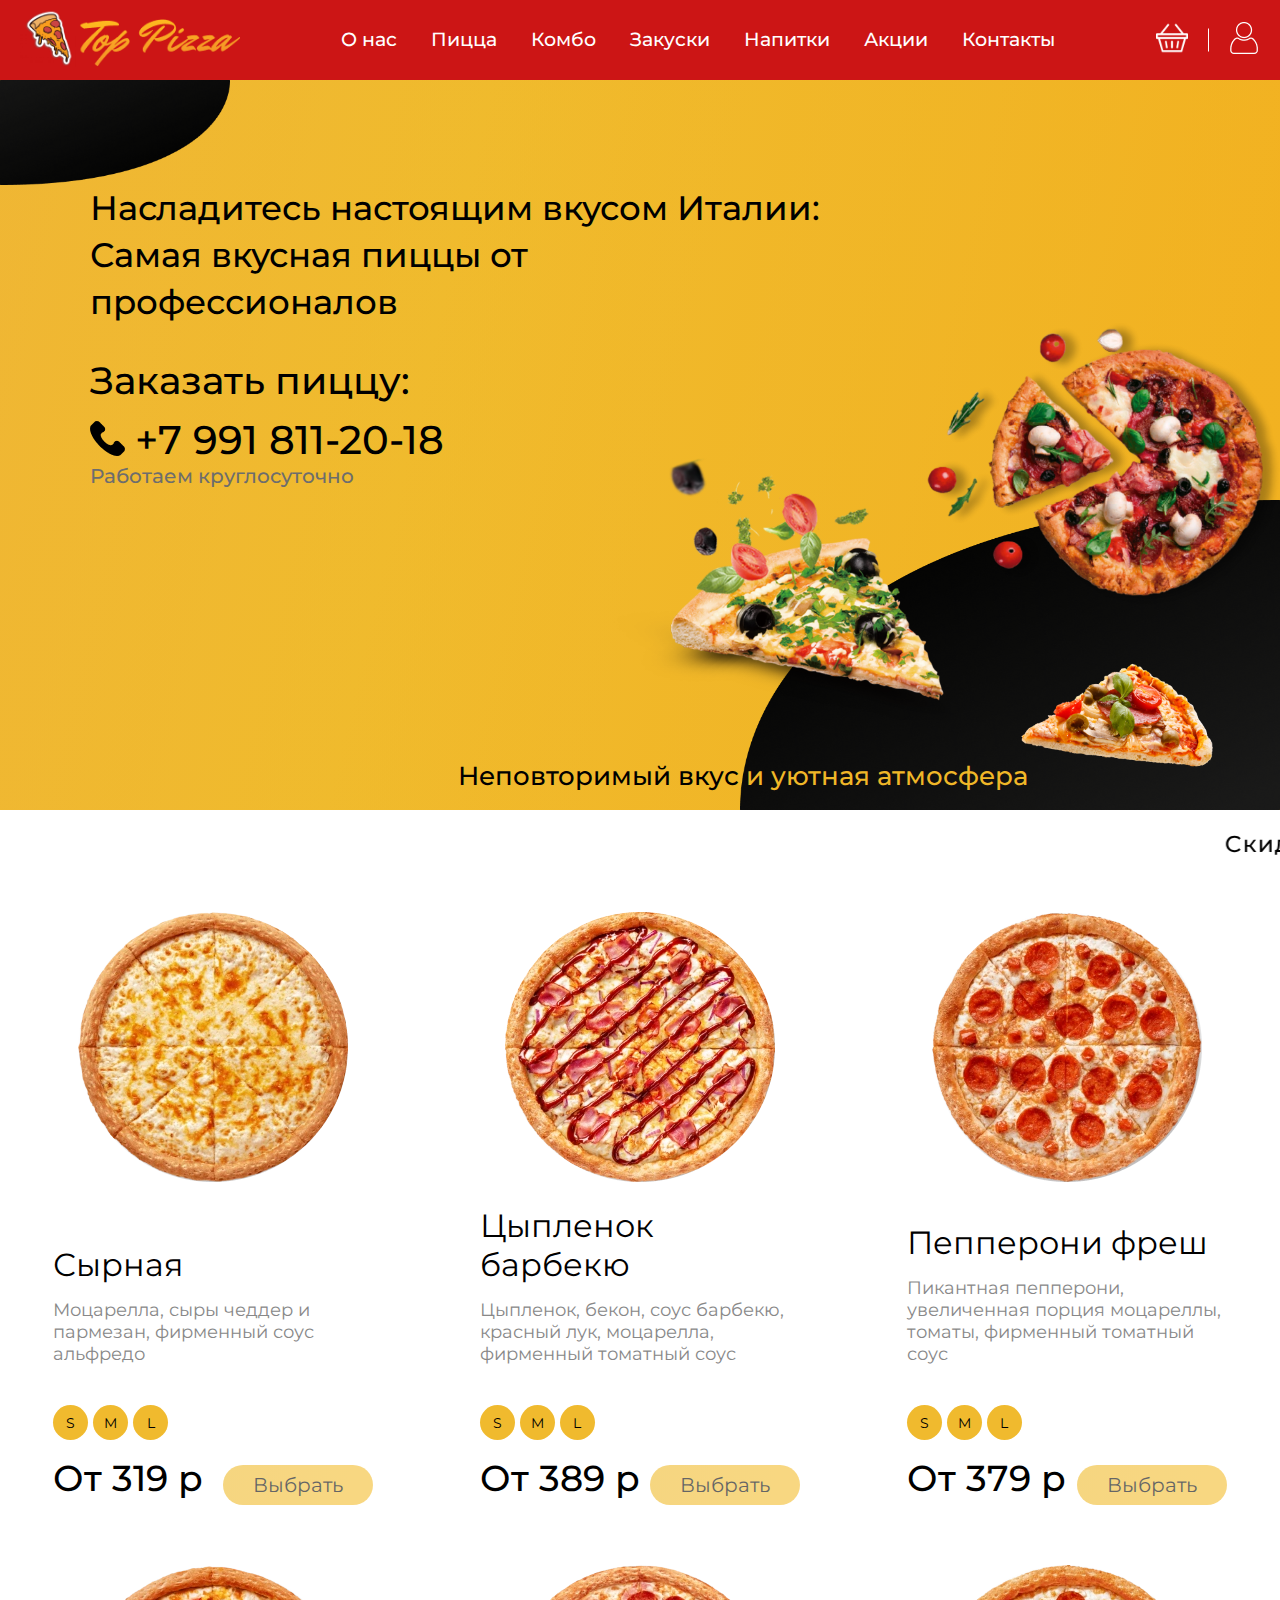
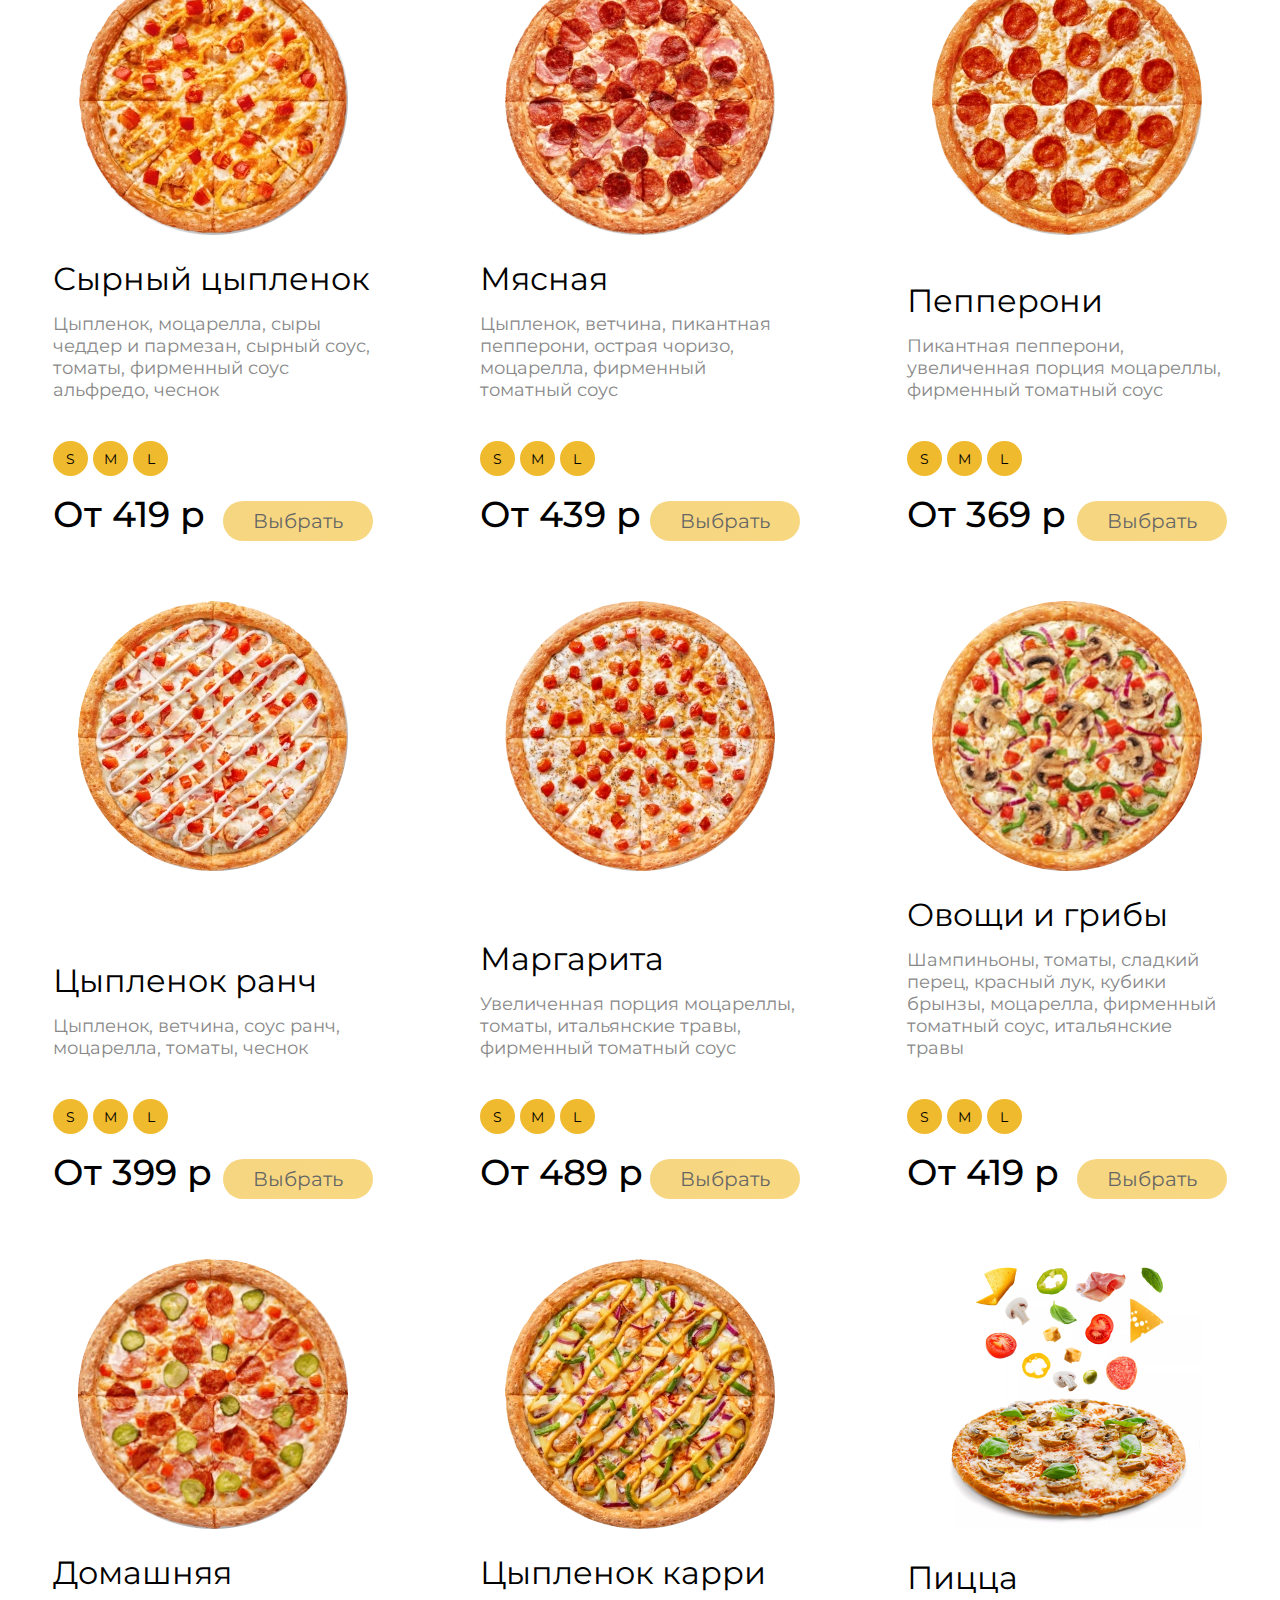
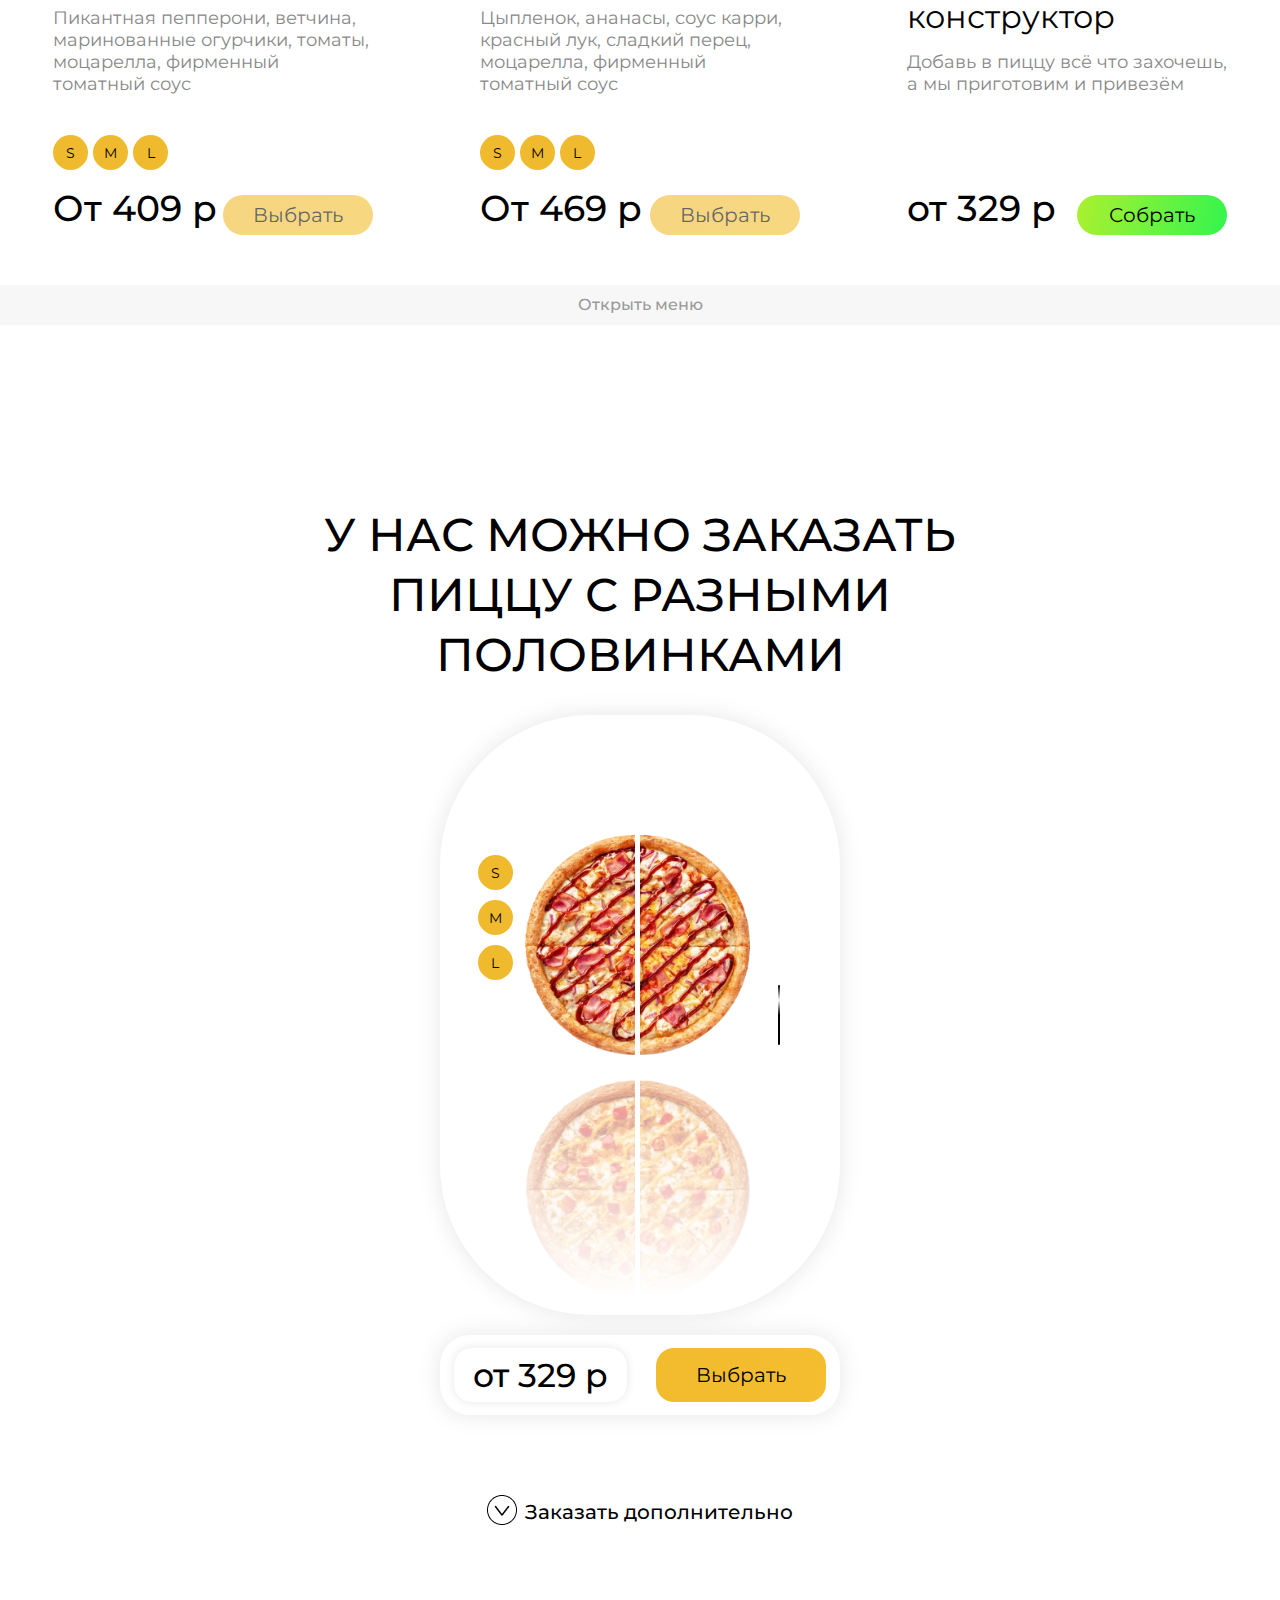
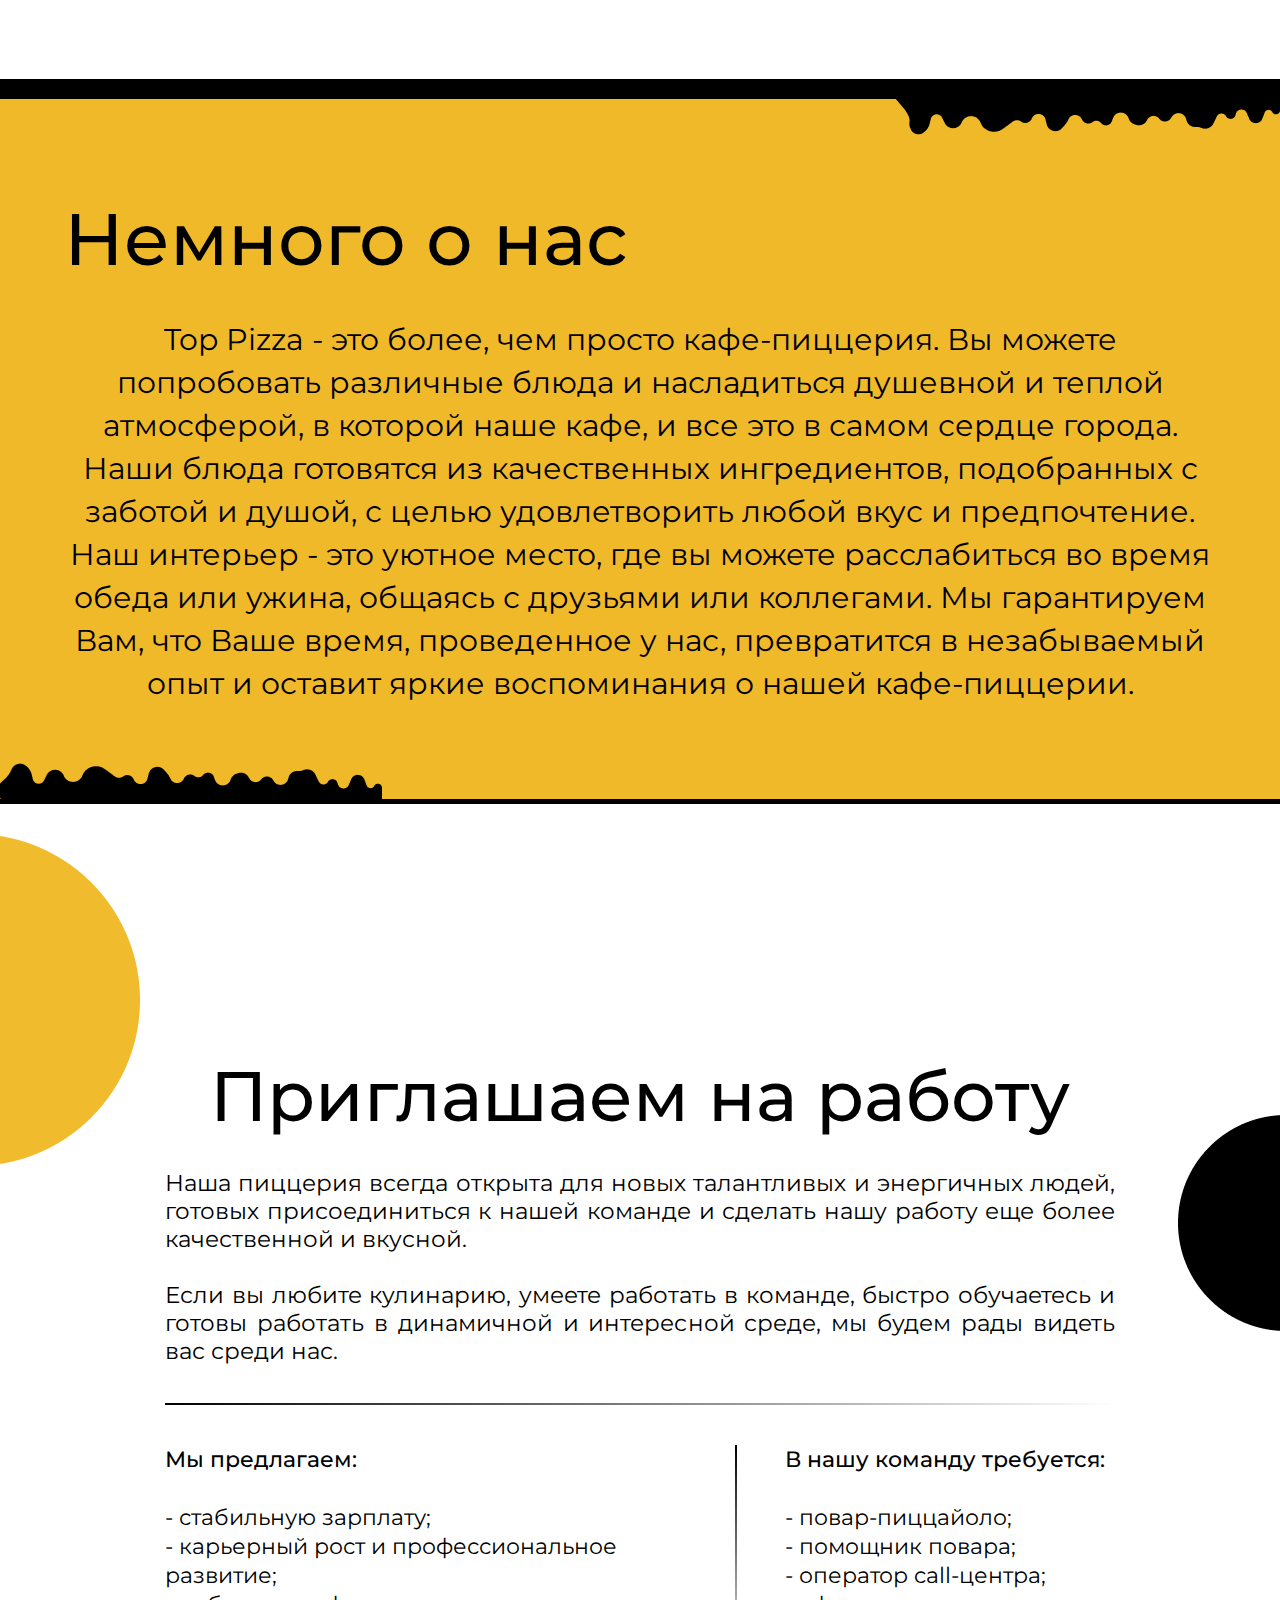
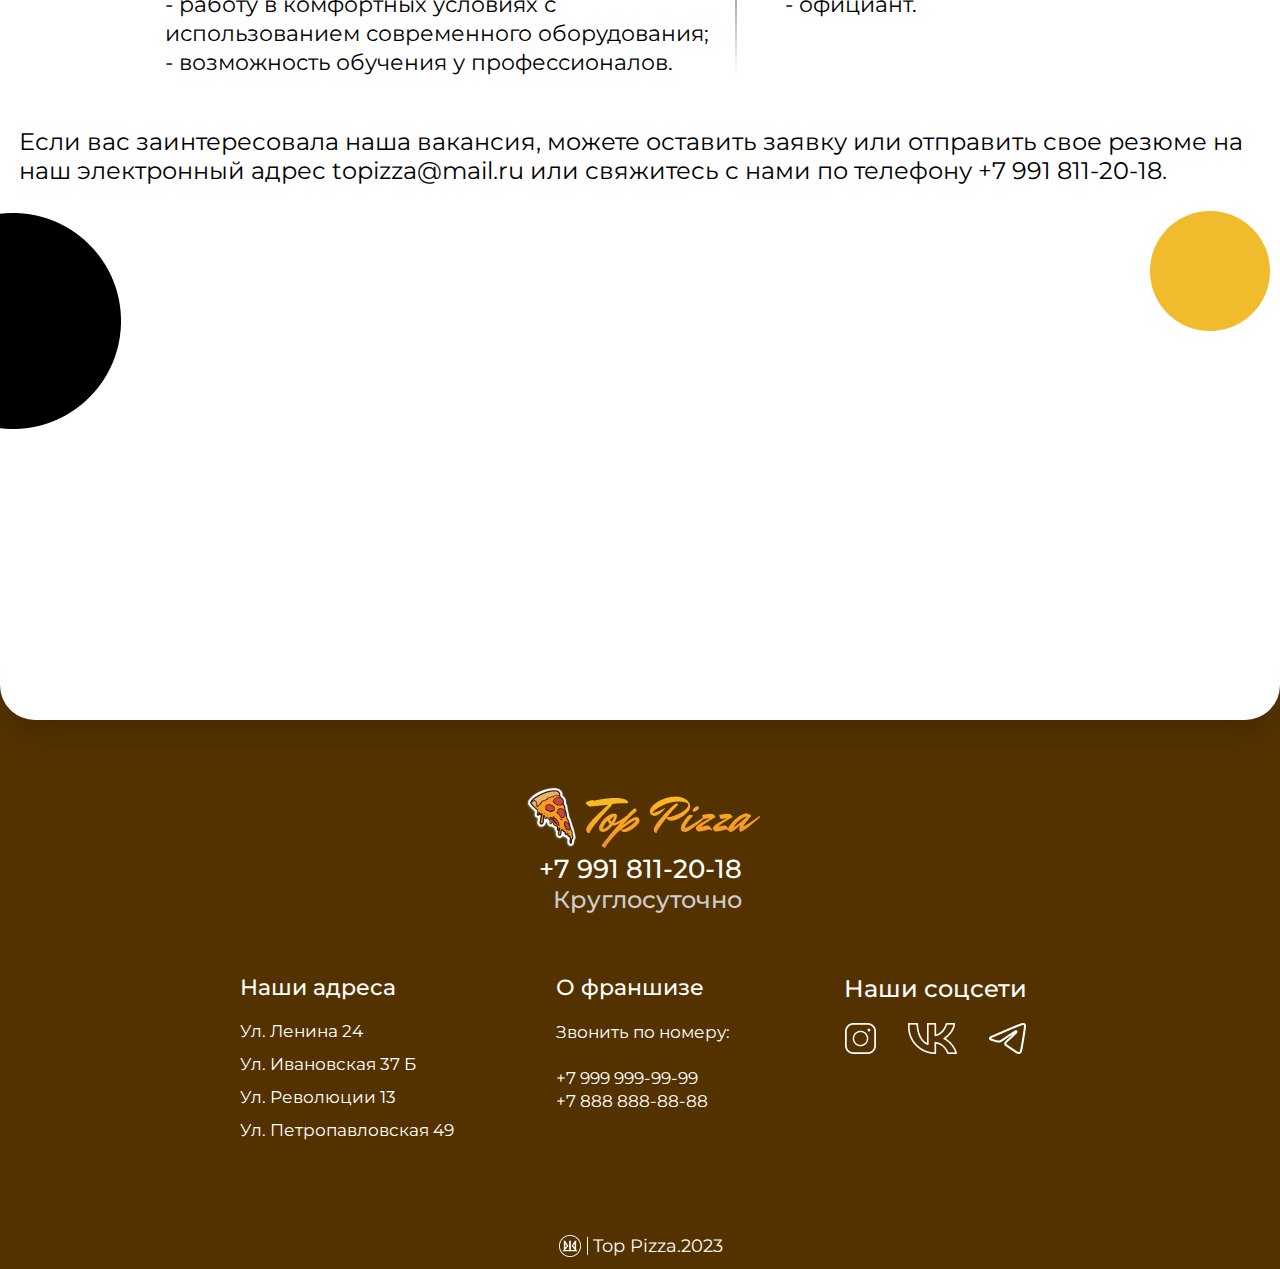
<file: index.html>
<!DOCTYPE html>
<html lang="ru">
<head>
    <meta charset="UTF-8">
    <link rel="stylesheet" href="style.css" >

    <!-- <link rel="preconnect" href="https://fonts.googleapis.com">
    <link rel="preconnect" href="https://fonts.gstatic.com" crossorigin>
    <link href="https://fonts.googleapis.com/css2?family=Mr+Dafoe&display=swap" rel="stylesheet"> -->


    <link rel="preconnect" href="https://fonts.googleapis.com">
    <link rel="preconnect" href="https://fonts.gstatic.com" crossorigin>
    <link href="https://fonts.googleapis.com/css2?family=Montaga&family=Montserrat:wght@400;500&family=Mr+Dafoe&display=swap" rel="stylesheet">

    <meta name="viewport" content="width=device-width, initial-scale=1">
    

    <title>Top Pizza</title>
    <link rel="icon" type="image/x-icon" href="decoration elements/logo-pizza.png">
</head>
<body>

<header>
      <div class="head">

            <div class="header-line">
                  <div class="container-header-line">
                        <div class="logo-toppizza">
                              <img src="decoration elements/logo-toppizza.png" alt="">
                        </div>
                        <div class="menu-line">
                              <a href="none.html">О нас</a>
                              <a href="none.html">Пицца</a>
                              <a href="none.html">Комбо</a>
                              <a href="none.html">Закуски</a>
                              <a href="none.html">Напитки</a>
                              <a href="none.html">Акции</a>
                              <a href="none.html">Контакты</a>
                        </div>
                        <div class="basket-i-user-block">

                              <div class="img-basket">
                                    <img src="decoration elements/basket.png" alt="">
                              </div>
                              <div class="img-user">
                                    <img src="decoration elements/user.png" alt="">
                              </div>
                              
                        </div>

                        <div class="burger-menu open">
                              <button class="burger">
                                    <div class="onee"></div>
                                    <div class="twoe"></div>
                                    <div class="threee"></div>
                              </button>

                              <div class="menu-op menu-open">
                                    <a class="menu-open-a" href="none.html">Профиль</a>
                                    <a class="menu-open-a" href="none.html">О нас</a>
                                    <a class="menu-open-a" href="none.html">Пицца</a>
                                    <a class="menu-open-a" href="none.html">Комбо</a>
                                    <a class="menu-open-a" href="none.html">Закуски</a>
                                    <a class="menu-open-a" href="none.html">Напитки</a>
                                    <a class="menu-open-a" href="none.html">Акции</a>
                                    <a class="menu-open-a" href="none.html">Контакты</a>
                              </div>

                        </div>

                  </div>
            </div>


      
            <div class="head-container">                 
                  <div class="black-decoration">
                        <div class="left-dec">
                              <img src="decoration elements/left-dec.png" alt="">
                        </div>
                        <div class="right-dec">
                              <img src="decoration elements/right-dec.png" alt="">    
                        </div>
                        <p>Неповторимый вкус <span>и уютная атмосфера</span></p>
                        
                  </div>

                  <div class="head-text">
                        <h2 class="txt-italian-pizza">
                              Насладитесь настоящим вкусом Италии:
                              <br>Самая вкусная  пиццы от
                              <br>профессионалов
                        </h2>

                        <div class="order-pizza">
                              <p class="txt-order-pizza">Заказать пиццу:</p>
                              <div class="phone">
                                    <p class="txt-phone">+7 991 811-20-18</p>
                              </div>
                              <p class="txt-work-time">Работаем круглосуточно</p>
                        </div>
                  </div>

                  <img class="one-dec-head" src="images/pizza-dec-one.png" alt="">
                  <img class="two-dec-head" src="images/pizza-dec-two.png" alt="">
                  <img class="three-dec-head" src="images/pizza-dec-fhree.png" alt="">
            </div>
      </div>
      <marquee class="marq-txt" behavior="scroll" direction="left">
            Скидка 15 % по промокоду TOPIZZA при заказе онлайн <span style="margin-left: 80px;">Скидка 15 % по промокоду TOPIZZA при заказе</span> 
      </marquee>
</header>


<!-- menu pizza  -->
<div>
<div class="menu-pizza-block">
      <div class="menu-pizza-container">
            <div class="menu-pizza">

                  


                  <div class="pizza cheese">
<!-- Изображение пиццы -->
                        <div class="pizza-img">
                              <img src="pizza/cheese.png" alt="">
                        </div>

                        <div class="pizza-characteristic">
      <!-- Название пиццы -->
                              <div class="pizza-name">
                                    Сырная
                              </div>

      <!-- Содержимое пиццы -->
                              <div class="pizza-content">
                                    Моцарелла, сыры чеддер и пармезан, фирменный соус альфредо
                              </div>

      <!-- Размер пиццы -->
                              <div class="pizza-size">
                                    <div class="left--right">
                                          <div class="size size-s size-cheese"></div>
                                          <div class="size size-m size-cheese"></div>
                                          <div class="size size-l size-cheese"></div>
                                    </div>

                                    <div class="hend">
                                         <img class="heade" src="decoration elements/hend.png" alt="">
                                    </div>

                              </div>

      <!-- Цена пиццы -->
                              <div class="pizza-price--button">
                                    <div class="pizza-price pp-cheese">
                                          От 319 р
                                    </div>

                                    <div class="add-button">
                                          <button class="btn-cheese">Выбрать</button>
                                    </div>
                              </div>
                        </div>
                  </div>

                  


                  <div class="pizza barbecue-chicken">
<!-- Изображение пиццы -->
                        <div class="pizza-img">
                              <img src="pizza/barbecue-chicken.png" alt="">
                        </div>

                        <div class="pizza-characteristic">
      <!-- Название пиццы -->
                              <div class="pizza-name">
                                    Цыпленок барбекю
                              </div>

      <!-- Содержимое пиццы -->
                              <div class="pizza-content">
                                    Цыпленок, бекон, соус барбекю, красный лук, моцарелла, фирменный томатный соус
                              </div>

      <!-- Размер пиццы -->
                              <div class="pizza-size">
                                    <div class="left--right">
                                          <div class="size size-s size-barbecue-chicken"></div>
                                          <div class="size size-m size-barbecue-chicken"></div>
                                          <div class="size size-l size-barbecue-chicken"></div>                                          
                                    </div>

                                    <div class="hend">
                                          <img src="decoration elements/hend.png" alt="">
                                    </div>
                              </div>

      <!-- Цена пиццы -->
                              <div class="pizza-price--button">
                                    <div class="pizza-price pizza-barbecue-chicken">
                                          От 389 р
                                    </div>

                                    <div class="add-button">
                                          <button class="btn-barbecue-chicken">Выбрать</button>
                                    </div>
                              </div>
                        </div>
                  </div>

                  


                  <div class="pizza fresh-pepperoni">
<!-- Изображение пиццы -->
                        <div class="pizza-img">
                              <img src="pizza/fresh-pepperoni.png" alt="">
                        </div>

                        <div class="pizza-characteristic">
      <!-- Название пиццы -->
                              <div class="pizza-name">
                                    Пепперони фреш
                              </div>

      <!-- Содержимое пиццы -->
                              <div class="pizza-content">
                                    Пикантная пепперони, увеличенная порция моцареллы, томаты, фирменный томатный соус
                              </div>

      <!-- Размер пиццы -->
                              <div class="pizza-size">

                                    <div class="left--right">
                                          <div class="size size-s size-fresh-pepperoni"></div>
                                          <div class="size size-m size-fresh-pepperoni"></div>
                                          <div class="size size-l size-fresh-pepperoni"></div>                                          
                                    </div>

                                    <div class="hend">
                                          <img src="decoration elements/hend.png" alt="">
                                    </div>
                              </div>

                              

      <!-- Цена пиццы -->
                              <div class="pizza-price--button">
                                    <div class="pizza-price pizza-fresh-pepperoni">
                                          От 379 р
                                    </div>

                                    <div class="add-button">
                                          <button class="btn-fresh-pepperoni">Выбрать</button>
                                    </div>
                              </div>
                        </div>
                  </div>

                  


                  <div class="pizza cheese-chicken">
<!-- Изображение пиццы -->
                        <div class="pizza-img">
                              <img src="pizza/cheese-chicken.png" alt="">
                        </div>

                        <div class="pizza-characteristic">
      <!-- Название пиццы -->
                              <div class="pizza-name">
                                    Сырный цыпленок
                              </div>

      <!-- Содержимое пиццы -->
                              <div class="pizza-content">
                                    Цыпленок, моцарелла, сыры чеддер и пармезан, сырный соус, томаты, фирменный соус альфредо, чеснок
                              </div>

      <!-- Размер пиццы -->
                              <div class="pizza-size">
                                    <div class="left--right">
                                          <div class="size size-s size-cheese-chicken"></div>
                                          <div class="size size-m size-cheese-chicken"></div>
                                          <div class="size size-l size-cheese-chicken"></div>                                          
                                    </div>

                                    <div class="hend">
                                          <img src="decoration elements/hend.png" alt="">
                                    </div>
                              </div>

      <!-- Цена пиццы -->
                              <div class="pizza-price--button">
                                    <div class="pizza-price price-cheese-chicken">
                                          От 419 р
                                    </div>

                                    <div class="add-button">
                                          <button class="btn-cheese-chicken">Выбрать</button>
                                    </div>
                              </div>
                        </div>
                  </div>

                  


                  <div class="pizza meat">
<!-- Изображение пиццы -->
                        <div class="pizza-img">
                              <img src="pizza/meat.png" alt="">
                        </div>

                        <div class="pizza-characteristic">
      <!-- Название пиццы -->
                              <div class="pizza-name">
                                    Мясная
                              </div>

      <!-- Содержимое пиццы -->
                              <div class="pizza-content">
                                    Цыпленок, ветчина, пикантная пепперони, острая чоризо, моцарелла, фирменный томатный соус
                              </div>

      <!-- Размер пиццы -->
                              <div class="pizza-size">
                                    <div class="left--right">
                                          <div class="size size-s size-meat"></div>
                                          <div class="size size-m size-meat"></div>
                                          <div class="size size-l size-meat"></div>                                          
                                    </div>
                                    <div class="hend">
                                          <img src="decoration elements/hend.png" alt="">
                                    </div>
                              </div>

      <!-- Цена пиццы -->
                              <div class="pizza-price--button">
                                    <div class="pizza-price price-meat">
                                          От 439 р
                                    </div>

                                    <div class="add-button">
                                          <button class="btn-meat">Выбрать</button>
                                    </div>
                              </div>
                        </div>
                  </div>

                  


                  <div class="pizza pepperoni">
<!-- Изображение пиццы -->
                        <div class="pizza-img">
                              <img src="pizza/pepperoni.png" alt="">
                        </div>

                        <div class="pizza-characteristic">
      <!-- Название пиццы -->
                              <div class="pizza-name">
                                    Пепперони
                              </div>

      <!-- Содержимое пиццы -->
                              <div class="pizza-content">
                                    Пикантная пепперони, увеличенная порция моцареллы, фирменный томатный соус
                              </div>

      <!-- Размер пиццы -->
                              <div class="pizza-size">
                                    <div class="left--right">
                                          <div class="size size-s size-pepperoni"></div>
                                          <div class="size size-m size-pepperoni"></div>
                                          <div class="size size-l size-pepperoni"></div>                                          
                                    </div>

                                    <div class="hend">
                                          <img src="decoration elements/hend.png" alt="">
                                    </div>
                              </div>

      <!-- Цена пиццы -->
                              <div class="pizza-price--button">
                                    <div class="pizza-price price-pepperoni">
                                          От 369 р
                                    </div>

                                    <div class="add-button">
                                          <button class="btn-pepperoni">Выбрать</button>
                                    </div>
                              </div>
                        </div>
                  </div>

                  


                  <div class="pizza chicken-ranch">
<!-- Изображение пиццы -->
                        <div class="pizza-img">
                              <img src="pizza/chicken-ranch.png" alt="">
                        </div>

                        <div class="pizza-characteristic">
      <!-- Название пиццы -->
                              <div class="pizza-name">
                                    Цыпленок ранч
                              </div>

      <!-- Содержимое пиццы -->
                              <div class="pizza-content">
                                    Цыпленок, ветчина, соус ранч, моцарелла, томаты, чеснок
                              </div>

      <!-- Размер пиццы -->
                              <div class="pizza-size">
                                    <div class="left--right">
                                          <div class="size size-s size-chicken-ranch"></div>
                                          <div class="size size-m size-chicken-ranch"></div>
                                          <div class="size size-l size-chicken-ranch"></div>                                          
                                    </div>

                                    <div class="hend">
                                          <img src="decoration elements/hend.png" alt="">
                                    </div>
                              </div>

      <!-- Цена пиццы -->
                              <div class="pizza-price--button">
                                    <div class="pizza-price price-chicken-ranch">
                                          От 399 р
                                    </div>

                                    <div class="add-button">
                                          <button class="btn-chicken-ranch">Выбрать</button>
                                    </div>
                              </div>
                        </div>
                  </div>

                  


                  <div class="pizza margarita">
<!-- Изображение пиццы -->
                        <div class="pizza-img">
                              <img src="pizza/margarita.png" alt="">
                        </div>

                        <div class="pizza-characteristic">
      <!-- Название пиццы -->
                              <div class="pizza-name">
                                    Маргарита
                              </div>

      <!-- Содержимое пиццы -->
                              <div class="pizza-content">
                                    Увеличенная порция моцареллы, томаты, итальянские травы, фирменный томатный соус
                              </div>

      <!-- Размер пиццы -->
                              <div class="pizza-size">

                                    <div class="left--right">
                                          <div class="size size-s size-margarita"></div>
                                          <div class="size size-m size-margarita"></div>
                                          <div class="size size-l size-margarita"></div>
                                    </div>
                                    <div class="hend">
                                          <img src="decoration elements/hend.png" alt="">
                                    </div>
                              </div>

      <!-- Цена пиццы -->
                              <div class="pizza-price--button">
                                    <div class="pizza-price price-margarita">
                                          От 489 р
                                    </div>

                                    <div class="add-button">
                                          <button class="btn-margarita">Выбрать</button>
                                    </div>
                              </div>
                        </div>
                  </div>

                  


                  <div class="pizza vegetables-mushrooms">
<!-- Изображение пиццы -->
                        <div class="pizza-img">
                              <img src="pizza/vegetables-mushrooms.png" alt="">
                        </div>

                        <div class="pizza-characteristic">
      <!-- Название пиццы -->
                              <div class="pizza-name">
                                    Овощи и грибы
                              </div>

      <!-- Содержимое пиццы -->
                              <div class="pizza-content">
                                    Шампиньоны, томаты, сладкий перец, красный лук, кубики брынзы, моцарелла, фирменный томатный соус, итальянские травы
                              </div>

      <!-- Размер пиццы -->
                              <div class="pizza-size">

                                    <div class="left--right">
                                          <div class="size size-s size-vegetables-mushrooms"></div>
                                          <div class="size size-m size-vegetables-mushrooms"></div>
                                          <div class="size size-l size-vegetables-mushrooms"></div>
                                    </div>
                                    <div class="hend">
                                          <img src="decoration elements/hend.png" alt="">
                                    </div>
                              </div>

      <!-- Цена пиццы -->
                              <div class="pizza-price--button">
                                    <div class="pizza-price price-vegetables-mushrooms">
                                          От 419 р
                                    </div>

                                    <div class="add-button">
                                          <button class="btn-vegetables-mushrooms">Выбрать</button>
                                    </div>
                              </div>
                        </div>
                  </div>

                  


                  <div class="pizza">
<!-- Изображение пиццы -->
                        <div class="pizza-img">
                              <img src="pizza/home.png" alt="">
                        </div>

                        <div class="pizza-characteristic">
      <!-- Название пиццы -->
                              <div class="pizza-name">
                                    Домашняя
                              </div>

      <!-- Содержимое пиццы -->
                              <div class="pizza-content">
                                    Пикантная пепперони, ветчина, маринованные огурчики, томаты, моцарелла, фирменный томатный соус
                              </div>

      <!-- Размер пиццы -->
                              <div class="pizza-size">
                                    <div class="left--right">
                                          <div class="size size-s size-home"></div>
                                          <div class="size size-m size-home"></div>
                                          <div class="size size-l size-home"></div>                                          
                                    </div>

                                    <div class="hend">
                                          <img src="decoration elements/hend.png" alt="">
                                    </div>
                              </div>

      <!-- Цена пиццы -->
                              <div class="pizza-price--button">
                                    <div class="pizza-price price-home">
                                          От 409 р
                                    </div>

                                    <div class="add-button">
                                          <button class="btn-homee">Выбрать</button>
                                    </div>
                              </div>
                        </div>
                  </div>

                  


                  <div class="pizza chicken-curry">
<!-- Изображение пиццы -->
                        <div class="pizza-img">
                              <img src="pizza/chicken-curry.png" alt="">
                        </div>

                        <div class="pizza-characteristic">
      <!-- Название пиццы -->
                              <div class="pizza-name">
                                    Цыпленок карри
                              </div>

      <!-- Содержимое пиццы -->
                              <div class="pizza-content">
                                    Цыпленок, ананасы, соус карри, красный лук, сладкий перец, моцарелла, фирменный томатный соус
                              </div>

      <!-- Размер пиццы -->
                              <div class="pizza-size">

                                          <div class="left--right">
                                                <div class="size size-s size-chicken-curry"></div>
                                                <div class="size size-m size-chicken-curry"></div>
                                                <div class="size size-l size-chicken-curry"></div>                                                
                                          </div>

                                          <div class="hend">
                                                <img src="decoration elements/hend.png" alt="">
                                          </div>
                              </div>

      <!-- Цена пиццы -->
                              <div class="pizza-price--button">
                                    <div class="pizza-price price-chicken-curry">
                                          От 469 р
                                    </div>

                                    <div class="add-button">
                                          <button class="btn-chicken-curry">Выбрать</button>
                                    </div>
                              </div>
                        </div>
                  </div>

                  


                  <div class="pizza pizza-constructor">
<!-- Изображение пиццы -->
                        <div class="pizza-img">
                              <img src="pizza/pizza-constructor.png" alt="">
                        </div>

                        <div class="pizza-characteristic">
      <!-- Название пиццы -->
                              <div class="pizza-name">
                                    Пицца конструктор
                              </div>

      <!-- Содержимое пиццы -->
                              <div class="pizza-content">
                                    Добавь в пиццу всё что захочешь, а мы приготовим и привезём
                              </div>

      <!-- Размер пиццы -->
                              <div class="pizza-size">
                                    <div class="left--right">
                                          <div class="size size-s disp-none"></div>
                                          <div class="size size-m disp-none"></div>
                                          <div class="size size-l disp-none"></div>                                          
                                    </div>

                                    <div class="hend disp-none">
                                          <img src="decoration elements/hend.png" alt="">
                                    </div>
                              </div>

      <!-- Цена пиццы -->
                              <div class="pizza-price--button">
                                    <div class="pizza-price">
                                          от 329 р
                                    </div>

                                    <div class="add-button constructor-button">
                                          <button>Собрать</button>
                                    </div>
                              </div>
                        </div>
                  </div>

                  
                  
            </div>
      </div>
 
</div>
<a href="none.html" class="txt-open-menu">Открыть меню</a>     
</div>



<!-- menu pizza -->

























<!-- different halves -->

<div class="different-halves">
      <div class="different-halves-container">

            <div class="different-halves-content">

                  <div class="text-and-additives">
                        <div class="txt-different-halves">
                              <p>У НАС МОЖНО ЗАКАЗАТЬ
                                    <br>ПИЦЦУ С РАЗНЫМИ
                                    <br>ПОЛОВИНКАМИ</p>
                        </div>


            <!-- карточки добавок -->
                        <div class="additives-cards">

                              
                        <!-- карточка кофе -->
                              <div class="additives-card additives-coffee">
                                    <div class="img-coffee">
                                          <img src="images/cofe.png" alt="">
                                    </div>

                                    <div class="additives-characteristic">
                                          <!-- название добавки -->
                                          <div class="name-additives">
                                                Кофе
                                          </div>

                                          <!-- размер добавки -->
                                          <div class="size-additives">
                                                <div class="size size-s-additives-coffee size-coffee"></div>
                                                <div class="size size-m-additives-coffee size-coffee"></div>
                                                <div class="size size-l-additives-coffee size-coffee"></div>                                                
                                          </div>

                                          <!-- цена добавки -->
                                          <div class="price-additives price-additives-coffee">
                                                от 99 р
                                          </div>

                                          <!-- количество добавки -->
                                          <div class="quantity quantity-additives">
                                                <button class="minus js-minus-btn js-minus-btn-coffee">-</button>
                                                <input id="number-diet-coffee" class="quantity-input" type="number" name="number" value="1" disabled></input>
                                                <button class="plus js-plus-btn js-plus-btn-coffee">+</button>
                                                </div>
                                          </div>

                                          <!-- кнопка добавить -->
                                          <div class="add-button">
                                                <button class="btn-coffee">Добавить</button>
                                          </div>
                                          
                                    </div>

                                    <div class="additives-card additives-ice-cream">
                                          <div class="img-ice-cream">
                                                <img src="images/ice-creame.png" alt="">
                                          </div>

                                          <div class="additives-characteristic">
                                                <!-- название добавки -->
                                                <div class="name-additives">
                                                      Мороженое
                                                </div>

                                                <!-- размер добавки -->
                                                <div class="size-additives">
                                                      <div class="size size-s-additives-ice-cream size-ice-cream"></div>
                                                      <div class="size size-m-additives-ice-cream size-ice-cream"></div>
                                                      <div class="size size-l-additives-ice-cream size-ice-cream"></div>                                                
                                                </div>

                                                <!-- цена добавки -->
                                                <div class="price-additives price-additives-ice-cream">
                                                      от 69 р
                                                </div>

                                                <!-- количество добавки -->
                                                <div class="quantity quantity-additives">
                                                      <button class="minus js-minus-btn-ice-cream">-</button>
                                                      <input id="number-diet-ice-cream" class="quantity-input" type="number" name="number" value="1" disabled></input>
                                                      <button class="plus js-plus-btn-ice-cream">+</button>
                                                      </div>
                                                </div>

                                                <!-- кнопка добавить -->
                                                <div class="add-button">
                                                      <button class="btn-ice-cream">Добавить</button>
                                                </div>
                                                
                                          </div>

                                          <div class="additives-card additives-dout">
                                                <div class="img-donut">
                                                      <img src="images/donat.png" alt="">
                                                </div>

                                                <div class="additives-characteristic">
                                                      <!-- название добавки -->
                                                      <div class="name-additives">
                                                            Пончик
                                                      </div>

                                                      <!-- размер добавки -->
                                                      <div class="size-additives">
                                                            <div class="size size-s-additives-donut size-donut"></div>
                                                            <div class="size size-m-additives-donut size-donut"></div>
                                                            <div class="size size-l-additives-donut size-donut"></div>   
                                                            
                                                            
                                                      </div>

                                                      <!-- цена добавки -->
                                                      <div class="price-additives price-additives-donut">
                                                            от 99 р
                                                      </div>
                                                      

                                                      <!-- количество добавки -->
                                                      <div class="quantity quantity-additives">
                                                            <button class="minus js-minus-btn-donut">-</button>
                                                            <input id="number-diet-donut" class="quantity-input" type="number" name="number" value="1" disabled></input>
                                                            <button class="plus js-plus-btn-donut">+</button>
                                                      </div>

                                                      <!-- кнопка добавить -->
                                                      <div class="add-button">
                                                            <button class="btn-donut">Добавить</button>
                                                      </div>
                                                      
                                                </div>
                                          </div>




                                    </div>


                              <!-- карточка пончика -->
                                    


                              </div>


                        <!-- карточка мороженого -->
                              


                        </div>
                  </div>

                  <div class="selection-block">

                        <!-- зона выбора -->
                        <div class="background-selectiot">
                              <!-- контейнер зоны выбора -->
                              <div class="bg-selection-container">

                                    <!-- выбор размера -->
                                    <div class="size--zone">
                                          <div class="pizza-size-selection">
                                                <div class="size size-s size-selection" style="margin: 0px;"></div>
                                                <div class="size size-m size-selection" style="margin: 10px 0px;"></div>
                                                <div class="size size-l size-selection" style="margin: 0px;"></div>                                          
                                          </div>
                                    </div>   

                                    <!-- выбор половинок -->
                                    <div class="halves--zone">
                                          <div class="scroll-container">

                                                <div class="white-shadow-top"></div>
                                                <div class="white-shadow-botton"></div>

                                                <div class="left-zone">
                                                      <div class="scroll-left">
                                                            <img class="off-pizza" src="pizza/off-pizza.png" alt="">
                                                            <img class="top-pizza" src="pizza-halves/left/barbecue-chicken-left.png" alt="">
                                                            <img class="center-pizza" src="pizza-halves/left/cheese-chicken-left.png" alt="">
                                                            <img class="botton-pizza" src="pizza-halves/left/cheese-left.png" alt="">
                                                            <img src="pizza-halves/left/chicken-curry-left.png" alt="">
                                                            <img src="pizza-halves/left/chicken-ranch-left.png" alt="">
                                                            <img src="pizza-halves/left/fresh-pepperoni-left.png" alt="">
                                                            <img src="pizza-halves/left/home-left.png" alt="">
                                                            <img src="pizza-halves/left/margarita-left.png" alt="">
                                                            <img src="pizza-halves/left/meat-left.png" alt="">
                                                            <img src="pizza-halves/left/pepperoni-left.png" alt="">
                                                            <img src="pizza-halves/left/vegetables-mushrooms-left.png" alt="">
                                                            <img src="pizza/off-pizza.png" alt="">
                                                      </div>
                                                </div>
                                                <div class="right-zone">
                                                      <div class="scroll-right">
                                                            <img class="off-pizza" src="pizza/off-pizza.png" alt="">
                                                            <img class="top-pizza" src="pizza-halves/right/barbecue-chicken-right.png" alt="">
                                                            <img class="center-pizza" src="pizza-halves/right/cheese-chicken-right.png" alt="">
                                                            <img class="botton-pizza" src="pizza-halves/right/cheese-right.png" alt="">
                                                            <img src="pizza-halves/right/chicken-curry-right.png" alt="">
                                                            <img src="pizza-halves/right/chicken-ranch-right.png" alt="">
                                                            <img src="pizza-halves/right/fresh-pepperoni-right.png" alt="">
                                                            <img src="pizza-halves/right/home-right.png" alt="">
                                                            <img src="pizza-halves/right/margarita-right.png" alt="">
                                                            <img src="pizza-halves/right/meat-right.png" alt="">
                                                            <img src="pizza-halves/right/pepperoni-right.png" alt="">
                                                            <img src="pizza-halves/right/vegetables-mushrooms-right.png" alt="">
                                                            <img src="pizza/off-pizza.png" alt="">
                                                      </div>
                                                </div>
                                          </div>
                                    </div>
                                 
            
            
                                    <div class="animation--zone">
                                          <div class="stick">
                                          <div class="white-pixel"></div>      
                                    </div>
                            
                        </div>

                        <!-- цена  и  кнопка добавить -->
                        

                  </div>


                  
            </div>
                        
            <div class="prise-and-add-btn">
                  <div class="pizza-price--button">

                        <div class="size--zone size--zone-two">
                              <div class="pizza-size-selection">
                                    <div class="size size-s size-selection" style="margin: 0px;"></div>
                                    <div class="size size-m size-selection" style="margin: 10px 0px;"></div>
                                    <div class="size size-l size-selection" style="margin: 0px;"></div>                                          
                              </div>
                        </div>

                        <div class="pizza-price   pizza-price-selection">
                              от 329 р
                        </div>

                        <div class="add-button   add-button-selectiot">
                              <button>Выбрать</button>
                        </div>
                  </div>
            </div>


            <div class="more-additives">
                  <div class="more-additives-container">
                        <div class="text-more-additives">Заказать дополнительно</div>
                  </div>



                  <div class="more-additives-cards more-additives-cards-off" style="display:  none;">

                              
                        <!-- карточка кофе -->
                              <div class="additives-card additives-coffee">
                                    <div class="img-coffee">
                                          <img src="images/cofe.png" alt="">
                                    </div>

                                    <div class="additives-characteristic">
                                          <!-- название добавки -->
                                          <div class="name-additives">
                                                Кофе
                                          </div>

                                          <!-- размер добавки -->
                                          <div class="size-additives">
                                                <div class="size size-s-additives-coffee size-coffee"></div>
                                                <div class="size size-m-additives-coffee size-coffee"></div>
                                                <div class="size size-l-additives-coffee size-coffee"></div>                                                
                                          </div>

                                          <!-- цена добавки -->
                                          <div class="price-additives price-additives-coffee">
                                                от 99 р
                                          </div>

                                          <!-- количество добавки -->
                                          <div class="quantity quantity-additives">
                                                <button class="minus js-minus-btn js-minus-btn-coffee">-</button>
                                                <input id="number-diet-coffee" class="quantity-input" type="number" name="number" value="1" disabled></input>
                                                <button class="plus js-plus-btn js-plus-btn-coffee">+</button>
                                                </div>
                                          </div>

                                          <!-- кнопка добавить -->
                                          <div class="add-button">
                                                <button class="btn-coffee">Добавить</button>
                                          </div>
                                          
                                    </div>

                                    <div class="additives-card additives-ice-cream">
                                          <div class="img-ice-cream">
                                                <img src="images/ice-creame.png" alt="">
                                          </div>

                                          <div class="additives-characteristic">
                                                <!-- название добавки -->
                                                <div class="name-additives">
                                                      Мороженое
                                                </div>

                                                <!-- размер добавки -->
                                                <div class="size-additives">
                                                      <div class="size size-s-additives-ice-cream size-ice-cream"></div>
                                                      <div class="size size-m-additives-ice-cream size-ice-cream"></div>
                                                      <div class="size size-l-additives-ice-cream size-ice-cream"></div>                                                
                                                </div>

                                                <!-- цена добавки -->
                                                <div class="price-additives price-additives-ice-cream">
                                                      от 69 р
                                                </div>

                                                <!-- количество добавки -->
                                                <div class="quantity quantity-additives">
                                                      <button class="minus js-minus-btn-ice-cream">-</button>
                                                      <input id="number-diet-ice-cream" class="quantity-input" type="number" name="number" value="1" disabled></input>
                                                      <button class="plus js-plus-btn-ice-cream">+</button>
                                                      </div>
                                                </div>

                                                <!-- кнопка добавить -->
                                                <div class="add-button">
                                                      <button class="btn-ice-cream">Добавить</button>
                                                </div>
                                                
                                          </div>

                                          <div class="additives-card additives-dout">
                                                <div class="img-donut">
                                                      <img src="images/donat.png" alt="">
                                                </div>

                                                <div class="additives-characteristic">
                                                      <!-- название добавки -->
                                                      <div class="name-additives">
                                                            Пончик
                                                      </div>

                                                      <!-- размер добавки -->
                                                      <div class="size-additives">
                                                            <div class="size size-s-additives-donut size-donut"></div>
                                                            <div class="size size-m-additives-donut size-donut"></div>
                                                            <div class="size size-l-additives-donut size-donut"></div>   
                                                            
                                                            
                                                      </div>

                                                      <!-- цена добавки -->
                                                      <div class="price-additives price-additives-donut">
                                                            от 99 р
                                                      </div>
                                                      

                                                      <!-- количество добавки -->
                                                      <div class="quantity quantity-additives">
                                                            <button class="minus js-minus-btn-donut">-</button>
                                                            <input id="number-diet-donut" class="quantity-input" type="number" name="number" value="1" disabled></input>
                                                            <button class="plus js-plus-btn-donut">+</button>
                                                      </div>

                                                      <!-- кнопка добавить -->
                                                      <div class="add-button">
                                                            <button class="btn-donut">Добавить</button>
                                                      </div>
                                                      
                                                </div>
                                          </div>



                                    </div>
                  </div>


                              <!-- карточка пончика -->
                                    


                              


                        <!-- карточка мороженого -->

            </div>
            

      </div>
</div>

<!-- different halves -->



<!-- О нас -->

<div class="about-us-block">
      <div class="decoration-line-top"></div>

      <div class="about-us-bg">

            <div class="about-us-container">
                  <h1 class="text-about-us">Немного о нас</h1>

                  <p class="text-about-us-two">Top Pizza - это более, чем просто кафе-пиццерия. Вы можете попробовать различные блюда и насладиться душевной и теплой атмосферой, в которой наше кафе, и все это в самом сердце города. Наши блюда готовятся из качественных ингредиентов, подобранных с заботой и душой, с целью удовлетворить любой вкус и предпочтение. Наш интерьер - это уютное место, где вы можете расслабиться во время обеда или ужина, общаясь с друзьями или коллегами. Мы гарантируем Вам, что Ваше время, проведенное у нас, превратится в незабываемый опыт и оставит яркие воспоминания о нашей кафе-пиццерии.</p>
            </div>
      </div>

      <div class="decoration-line-botton"></div>
</div>

<!-- О нас -->



<div class="job-invitation-block">
<div class="image-dec-ball-one"><img src="decoration elements/decoration-ball-one.png" alt="" class="decoration-ball-one"></div>
<div class="image-dec-ball-two"><img src="decoration elements/decoration-ball-two.png" alt="" class="decoration-ball-two"></div>
<div class="image-dec-ball-three"><img src="decoration elements/decoration-ball-three.png" alt="" class="decoration-ball-three"></div>
<div class="image-dec-ball-four"><img src="decoration elements/decoration-ball-four.png" alt="" class="decoration-ball-four"></div>
      
      
      
      


      <div class="job-invitation-container">
            <div class="job-invitation">

                  <div class="txt-invitation">
                        Приглашаем на работу
                  </div>

                  <div class="text--photo">
                        <div class="text-job-invitation">
                              <!-- Вступление -->
                              <div class="introduction">
                                    Наша пиццерия всегда открыта для новых талантливых и энергичных людей, готовых присоединиться к нашей команде и сделать нашу работу еще более качественной и вкусной.
                              <br>
                              <br>Если вы любите кулинарию, умеете работать в команде, быстро обучаетесь и готовы работать в динамичной и интересной среде, мы будем рады видеть вас среди нас.
                              </div>


                              <!-- Требования / О команде -->
                              <div class="offer-and-team">

                                    <!-- Требования -->
                                    <div class="offer">
                                          <p class="text-offer-one">
                                                Мы предлагаем:
                                          </p>
                                          <p class="text-offer-two">
                                                <br>- стабильную зарплату;
                                                <br>- карьерный рост и профессиональное развитие;
                                                <br>- работу в комфортных условиях с использованием современного оборудования;
                                                <br>- возможность обучения у профессионалов.
                                          </p>

                                    </div>

                                    <!-- О команде -->
                                    <div class="team">
                                          <p class="text-team-one">
                                                В нашу команду требуется:
                                          </p>
                                          <p class="text-team-two">
                                                <br>- повар-пиццайоло;
                                                <br>- помощник повара;
                                                <br>- оператор call-центра;
                                                <br>- официант.
                                                
                                          </p>
                                    </div>

                              </div>
                        </div>

                        <div class="photo-cook">
                              <img src="images/cook.png" alt="">
                        </div> 

                  </div>      
                  <div class="contacts">
                        Если вас заинтересовала наша вакансия,  можете оставить заявку или отправить свое резюме на наш электронный адрес topizza@mail.ru или свяжитесь с нами по телефону +7 991 811-20-18.
                  </div>
                  
            </div>
      </div>
</div>



























<footer>

<div class="footer-block">
      <div class="line-dec-elemet"></div>
      <div class="foter-container">
            <div class="footer-in-cont">

                  <!-- logo | number -->
                  <div class="logo--namber">
                        <div class="footer-logo">
                              <img src="decoration elements/logo-toppizza.png" alt="">
                        </div>

                        <div class="footer-number">
                              <div class="footer-phone">
                                    +7 991 811-20-18
                              </div>
                              <div class="footer-txt-work-time">
                                    Круглосуточно
                              </div>
                        </div>
                  </div>


                  <!-- <div class="footer-block-center"> -->
                        <div class="addreses--franchise">
                              <!-- addresses  -->
                              <div class="addresses">
                                    <p>Наши адреса</p>
                                    <ul>
                                          <li>Ул. Ленина 24</li>
                                          <li>Ул. Ивановская 37 Б</li>
                                          <li>Ул. Революции 13</li>
                                          <li>Ул. Петропавловская 49</li>
                                    </ul>
                              </div>


                              <!-- franchise  -->
                              <div class="franchise">
                                    <p class="text-franchise">О франшизе</p>
                                    <p class="footer-order">Звонить по номеру:
                                          <br>
                                          <br>+7 999 999-99-99
                                          <br>+7 888 888-88-88</p>
                              </div>
                        <!-- </div> -->
                        

                        <!-- social network -->
                        <div class="social-network">
                              <p>Наши соцсети</p>
                              <div class="image-soc-net">
                                    <img src="decoration elements/inst.png" alt="">
                                    <img src="decoration elements/vk.png" alt="">
                                    <img src="decoration elements/tg.png" alt="">
                              </div>
                        </div>
                  </div>

                  <div class="signature">
                        <div class="dec-element-shj">
                              <img src="decoration elements/logo-shj.png" alt="">
                        </div>
                        <div class="text-top-pizza">Top Pizza.2023</div>
                  </div> 

            </div>
      </div>
</div>



















</footer>

      <script src="script.js"></script>
</body>
</html>
</file>
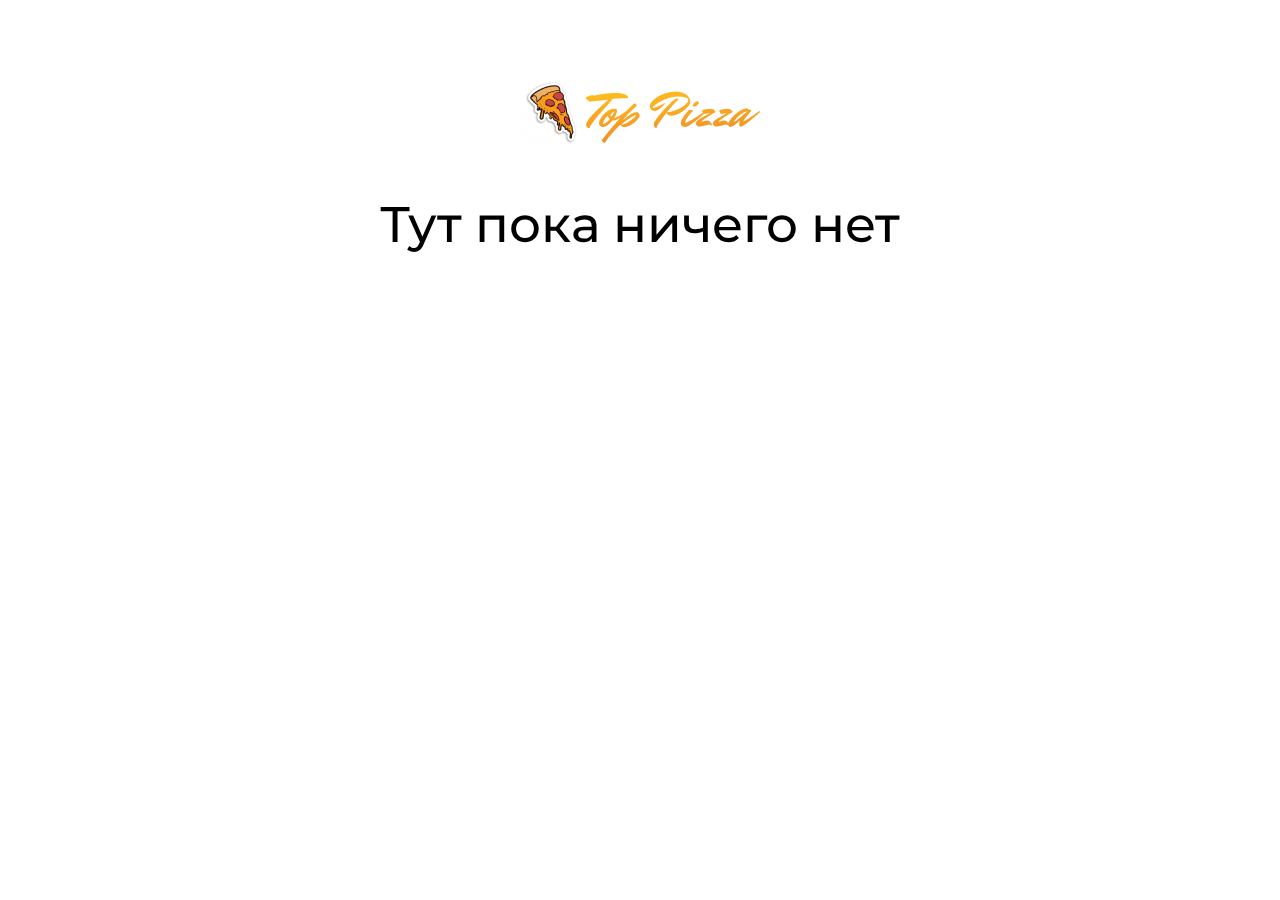
<file: none.html>
<!DOCTYPE html>
<html lang="ru">
<head>
    <meta charset="UTF-8">
    <link rel="stylesheet" href="style-none.css" >

    <link rel="preconnect" href="https://fonts.googleapis.com">
    <link rel="preconnect" href="https://fonts.gstatic.com" crossorigin>
    <link href="https://fonts.googleapis.com/css2?family=Montserrat:wght@400;500&family=Mr+Dafoe&display=swap" rel="stylesheet">

    <meta name="viewport" content="width=device-width, initial-scale=1">
    

    <title>Top Pizza</title>
    <link rel="icon" type="image/x-icon" href="decoration elements/logo-pizza.png">
</head>
<body style="display: flex;
flex-direction: column;
align-items: center;
margin-top: 80px;">

<img src="decoration elements/logo-toppizza.png" alt="">

<h3 class="text" style="font-family: 'Montserrat';
font-style: normal;
font-weight: 500;
line-height: 61px;

display: flex;
align-items: center;

color: #000000;">
      Тут пока ничего нет
</h3>


</body>
</html>
</file>
<file: style.css>
::-webkit-scrollbar{
      width: 0px;
}

html{
      cursor: url('decoration elements/cursor.png'), auto;
}

body{
      margin: 0px;

}






.header-line{
      display: flex;
      align-items: center;
      justify-content: center;

      width: 100%;
      height: 80px;
      background-color: #CC1515;
}

.container-header-line{
      display: flex;
      flex-direction: row;
      align-items: center;
      align-content: center;
      justify-content: space-between; 

      width: 100%;
      margin: 0px 200px;
}

.menu-line > a {
      font-family: 'Montserrat';
      font-style: normal;
      font-weight: 500;
      font-size: 20px;
      line-height: 24px;
      text-decoration: none;
      color: #FFFFFF;
      padding: 4px 12px;
      margin: 0px 10px;

      transition: 0.1s linear;
}
.menu-line > a:hover {
      color: black;
      background-color: white;
      border-radius: 100px;
      cursor: none;
}

.basket-i-user-block{
      position: relative;
      display: flex;
}
.img-basket{
      margin-right: 40px;
}
.img-basket::before {
      content: '';
      position: absolute;
      width: 0.5px;
      height: 23px;
      background: white;
      transform: translateY(-50%);
      top: 50%;
      left: 50%;
}
.img-basket > img {
      width: 32px;
}

.head{
      position: relative;
      width: 100%;
      height: 80vh;
      background: linear-gradient(0deg, rgba(255, 168, 0, 0.34), rgba(255, 168, 0, 0.34)), linear-gradient(102.91deg, #E8BD50 -3.63%, #E8C444 34.81%, #EBB732 91.38%);
}

.head-container{
      margin: 0px 160px;
}

.left-dec{
      display: flex;
      position: absolute;
      top: 80px;
      left: 0px;
}

.right-dec{
      display: flex;
      position: absolute;
      right: 0px;
      bottom: 0px;
}

.black-decoration > p {
      position: absolute;
      bottom: 30px;
      right: 538px;
      font-family: 'Montserrat';
      font-style: normal;
      font-weight: 500;
      font-size: 30px;
      line-height: 37px;

      color: #000000;
      margin: 0px;
}
.black-decoration > p > span{
      color: #F0B728;
}

.head-text{
      margin-top: 150px;
}

.txt-italian-pizza{
      font-family: 'Montserrat';
      font-style: normal;
      font-weight: 500;
      font-size: 50px;
      line-height: 61px;
      
      color: #000000;
      margin: 0px 0px 65px;
      
}

.txt-order-pizza{
      font-family: 'Montserrat';
      font-style: normal;
      font-weight: 500;
      font-size: 40px;
      line-height: 49px;
      
      color: #000000;
      margin: 0px 0px 15px;
}

.txt-phone{
      display: flex;
      align-items: center;

      font-family: 'Montserrat';
      font-style: normal;
      font-weight: 500;
      font-size: 40px;
      line-height: 49px;
      
      color: #000000;
      margin: 0px;
}
.txt-phone::before{
      content: url('decoration elements/phone-call.png');
      margin-right: 20px;
}

.txt-work-time{
      font-family: 'Montserrat';
      font-style: normal;
      font-weight: 500;
      font-size: 20px;
      line-height: 24px;
      
      color: #6D6D6D;
      margin: 0px;
}

.img-decoration{
      position: absolute;
      top: 110px;
      right: 0px;
}

.one-dec-head{
      position: absolute;
      bottom: 44px;
      right: 545px;
      transition: 0.5s;
}
.one-dec-head:hover{
      bottom: 48px;
}

.two-dec-head{
      position: absolute;
      bottom: 30px;
      right: 130px;
      transition: 0.5s;
}
.two-dec-head:hover{
      bottom: 34px;
}

.three-dec-head{
      position: absolute;
      right: 0px;
      bottom: 280px;
      transition: 0.8s;
}
.three-dec-head:hover{
      bottom: 284px;     
}


.burger-menu{
      display: none;
}

.burger{
      background: none;
      border: none;
      display: flex;
      flex-direction: column;
      align-content: space-between;
      align-items: end;
}
.burger:hover {
      cursor: url('decoration elements/cursor-hover.png') 16 16, auto;
}
.burger:hover > div {
      width: 36px;
      background-color: white;
      
}





.onee{
      width: 36px;
      height: 3px;
      background-color: #F0B833;
      border-radius: 200px;
}

.twoe{
      width: 28px;
      height: 3px;
      background-color: #F0B833;
      border-radius: 200px;
      margin: 7px 0px;
      transition: 0.1s;
}


.threee{
      width: 32px;
      height: 3px;
      background-color: #F0B833;
      border-radius: 200px;
      transition: 0.1s;
}

.burger.active .onee {
      transform: rotate(45deg) translate(7px, 7px);
}
    
.burger.active .twoe {
      width: 0px;

}
    
.burger.active .threee {
      transform: rotate(-45deg) translate(7px, -7px);
}


.menu-op{
      position: absolute;
      top: 60px;
      right: 0px;
      display: flex;
      align-items: center;
      justify-content: center;
      flex-direction: column;
      width: 35%;
      height: 400px;
      background-color: #CC1515;
      border-top: 2px solid #ffffff;
      border-radius: 0px 0px 0px 6px;
}

.menu-open{
      display: flex;
      flex-direction: column;
      align-items: center;
      justify-content: center;
}

.menu-open-a {
      font-family: 'Montserrat';
      font-style: normal;
      font-weight: 500;
      font-size: 20px;
      line-height: 24px;
      text-decoration: none;
      color: #FFFFFF;
      margin: 12px 0px;
      transition: 0.1s linear;
}
.menu-open-a:hover {
      color: black;
      background-color: white;
      cursor: none;
}

.menu-open{
      display: none;
}

.marq-txt{
      font-family: 'Montserrat';
      font-style: normal;
      font-weight: 500;
      font-size: 23px;
      line-height: 28px;
      /* identical to box height */
      width: 100%;


      letter-spacing: 0.05em;

      color: #000000;
      margin: 20px 0px 0px;
}






@media screen and (max-width: 1750px) {
      .txt-italian-pizza {
            font-size: 46px;
            margin: 0px 0px 60px;
      }

      .right-dec > img {
            width: 865px;
      }

      .black-decoration > p {
            right: 533px;
      }

      .one-dec-head {
            bottom: 70px;
            object-fit: cover;
            object-position: bottom;
            width: 470px;
            height: 370px;
      }
      .one-dec-head:hover{
            bottom: none;
      }

      .two-dec-head {
            bottom: 30px;
            right: 120px;
            width: 300px;
      }
      .two-dec-head:hover{
            bottom: 34px;
      }

      .three-dec-head {
            bottom: 260px;
            object-fit: cover;
            object-position: left;
            width: 500px;
            height: 410px;
      }
      .three-dec-head:hover{
            bottom: 264px;
      }


}

@media screen and (max-width: 1620px) {

      .container-header-line {
            width: 1280px;
            margin: 0px 10px;
      }

      .head-container {
            margin: 0px 100px;
      }

      .left-dec > img {
            width: 310px;
      }

      .right-dec > img {
            width: 780px;
      }

      .black-decoration > p {
            right: 448px;
      }

      .head-text {
            margin-top: 130px;
      }

      .txt-italian-pizza {
            font-size: 44px;
            margin: 0px 0px 50px;
      }

      .one-dec-head {
            bottom: 80px;
            right: 460px;
            width: 390px;
            height: 310px;
      }
      .one-dec-head:hover{
            bottom: 84px;
      }

      .two-dec-head {
            bottom: 30px;
            right: 100px;
            width: 300px;
      }
      .two-dec-head:hover{
            bottom: 34px;
      }

      .three-dec-head {
            bottom: 260px;
            width: 440px;
            height: 350px;
      }
      .three-dec-head:hover{
            bottom: 264px;
      }

}

@media screen and (max-width: 1370px) {
      .head {
            height: 90vh;
      }

      .head-container {
            margin: 0px 90px;
      }

      .left-dec > img {
            width: 250px;
      }

      .right-dec > img {
            width: 600px;
      }

      .black-decoration > p {
            font-size: 26px;
            right: 311px;
            bottom: 20px;
      }

      .head-text {
            margin-top: 105px;
      }

      .txt-italian-pizza {
            font-size: 38px;
            line-height: 53px;
            margin: 0px 0px 40px;
            line-height: 53px;
      }

      .txt-order-pizza {
            font-size: 38px;
            margin: 0px 0px 10px;
      }

      .txt-phone {
            font-size: 40px;
      }
      .txt-phone::before {
            content: url('decoration elements/phone-call.png');
            margin-right: 10px;
            height: 45px;
      }

      .one-dec-head {
            bottom: 110px;
            right: 410px;
            width: 350px;
            height: 270px;
      }
      .one-dec-head:hover{
            bottom: 114px;
      }

      .two-dec-head {
            bottom: 30px;
            right: 80px;
            width: 240px;
      }
      .two-dec-head:hover{
            bottom: 34px;
      }

      .three-dec-head {
            bottom: 200px;
            width: 390px;
            height: 310px;
      }
      .three-dec-head:hover{
            bottom: 204px;
      }
}

@media screen and (max-width: 1280px) {
      
      .container-header-line {
            margin: 0px 20px;
      }

      .logo-toppizza > img {
            width: 220px;
      }

      .menu-line > a {
            font-size: 19px;
            padding: 4px 13px;
            margin: 0px 2px;
      }

      .left-dec > img {
            width: 230px;
      }
      
      .right-dec > img {
            width: 540px;
            height: 310px;
      }

      .black-decoration > p {
            right: 252px;
            bottom: 15px;
      }

      .head-text {
            margin-top: 105px;
      }

      .txt-italian-pizza {
            font-size: 34px;
            margin: 0px 0px 30px;
            line-height: 47px;
      }

      .one-dec-head {
            bottom: 90px;
            right: 330px;
            width: 340px;
            height: 270px;
      }
      .one-dec-head:hover{
            bottom: 92px;
      }

      .two-dec-head {
            bottom: 20px;
            right: 50px;
            width: 210px;
      }
      .two-dec-head:hover{
            bottom: 23px;
      }

      .three-dec-head {
            bottom: 200px;
            width: 365px;
            height: 290px;
      }
      .three-dec-head:hover{
            bottom: 203px;
      }

}

@media screen and (max-width: 1050px) {
      
      .menu-line{
            display: none;
      }

      .header-line {
            position: fixed;
            top: 0px;
            height: 60px;
            z-index: +10000;
      }

      .burger-menu{
            display: unset;
      }

      .left-dec {
            top: 60px;
      }

      .head-text {
            top: 175px;
            position: absolute;
            margin: 0px;
      }

      .logo-toppizza > img {
            height: 51px;
      }

      .basket-i-user-block {
            display: flex;
            position: unset;
      }

      .img-basket {
            margin-right: 0px;
            position: absolute;
            top: 50%;
            transform: translateY(-50%);
            right: 90px;



      }

      .img-basket::before {
            display: none;
      }

      .img-user{
            display: none;
      }

      .one-dec-head {
            bottom: 80px;
            right: 310px;
            width: 280px;
            height: 220px;
      }

      .three-dec-head {
            bottom: 170px;
            width: 355px;
            height: 280px;
      }

      .marq-txt{
            font-size: 20px;
            margin: 15px 0px 0px;
      }
}

@media screen and (max-width: 770px) {

      .head {
            height: 80vh;
      }

      .head-container {
            margin: 0px 50px;
      }

      .right-dec > img {
            width: 500px;
            height: 290px;
      }
      
      .black-decoration > p {
            right: 279px;
            bottom: 10px;
            font-size: 20px;
      }

      .txt-italian-pizza {
            font-size: 31px;
      }
        

      .menu-op {
            width: 50%;
            height: 600px;
      }

      .menu-open-a {
            font-size: 30px;
            line-height: 26px;
            margin: 20px 0px;
            transition: 0s;
      }
      .menu-open-a:hover {
            background-color: unset;
            color: #EBB732;
      }

}

@media screen and (max-width: 480px) {

      .container-header-line {
            margin: 0px 15px;
      }

      .logo-toppizza > img {
            height: unset;
            width: 160px;
      }

      .img-basket > img {
            width: 30px;
      }

      .menu-op {
            width: 75%;
            height: 450px;
      }

      .menu-open-a {
            font-size: 26px;
            line-height: 20px;
            margin: 15px 0px;
      }

      .head-container {
            margin: 0px 20px;
      }

      .left-dec > img {
            width: 170px;
      }

      .right-dec > img {
            width: 220px;
            height: 150px;
      }

      .black-decoration > p {
            right: 97px;
            bottom: 0px;
            font-size: 11px;
      }

      .head-text {
            top: 140px;
      }

      .txt-italian-pizza {
            font-size: 15px;
            line-height: 23px;
      }

      .txt-order-pizza {
            font-size: 26px;
            margin: 0px 0px 0px;
      }

      .txt-phone {
            font-size: 26px;
      }

      .txt-phone::before {
            height: 38px;
            width: 28px;
      }

      .txt-work-time {
            font-size: 16px;
            line-height: 18px;
      }

      .one-dec-head {
            bottom: 30px;
            right: 130px;
            width: 150px;
            height: 140px;
      }
      .one-dec-head:hover {
            bottom: 30px;
      }

      .two-dec-head {
            bottom: 20px;
            right: 0px;
            width: 100px;
      }
      .two-dec-head:hover {
            bottom: 20px;
      }

      .three-dec-head {
            bottom: 100px;
            width: 145px;
            height: 200px;
      }
      .three-dec-head:hover {
            bottom: 100px;
      }

      .marq-txt{
            font-size: 18px;
            margin: 10px 0px 0px;
            
      }

}

@media screen and (max-width: 340px) {

      .img-basket{
            height: 29px;
      }

      .img-basket > img {
            width: 29px;
      }


      .one-dec-head,
      .two-dec-head{
            display: none;
      }

      .three-dec-head {
            bottom: 10px;
            width: 92px;
            height: 140px;
      }
      .three-dec-head:hover {
            bottom: 10px;
      }

      .left-dec > img {
            width: 120px;
      }

      .right-dec > img {
            width: 160px;
            height: 80px;
      }

      .black-decoration > p {
            font-size: 12px;
            right: 27px;
            bottom: 5px;
            line-height: 15px;    
      }

      .head-text {
            top: 120px;
      }

      .txt-italian-pizza {
            font-size: 20px;
            line-height: 25px;
      }

      .phone::before {
            content: none;
      }




}

/* head */
/* ---- */













.menu-pizza-block{
      margin-top: 20px;
      display: flex;
      justify-content: center;
}

.menu-pizza-container {
      width: 1650px;
}

.menu-pizza{
      display: flex;
      flex-wrap: wrap;
      justify-content: space-between;
}

.pizza{
      width: 320px;
      display: flex;
      flex-direction: column;
      align-items: center;
      justify-content: space-between;
      margin: 30px 15px;
}

.pizza-name{
      font-family: 'Montserrat';
      font-style: normal;
      font-weight: 400;
      font-size: 32px;
      line-height: 39px;
      /* identical to box height */
      
      display: flex;
      align-items: center;
      
      color: #000000;
      margin-top: 20px;
}

.pizza-content{
      font-family: 'Montserrat';
      font-style: normal;
      font-weight: 400;
      font-size: 18px;
      line-height: 22px;
      display: flex;
      align-items: center;
      
      color: #888888;
      margin-top: 15px;
}

.pizza-size{
      display: flex;
      align-items: center;
      justify-content: space-between;
      margin-top: 40px;
}

.left--right{
      display: flex;
      flex-direction: row;
}
.leftRightTog{
      flex-direction: row-reverse;
}

.size {
      position: relative;
      width: 35px;
      height: 35px;
      background: #F0BA2E;
      border-radius: 45px;
      margin-right: 5px;
}

.activeTwo{
      background-color: orange;
}
.activeTwo:focus{
      background-color: rgb(199, 130, 2);
}


.size-s::before{
      position: absolute;
      content: 'S';

      font-family: 'Montserrat';
      font-style: normal;
      font-size: 14px;
      font-weight: 400;
      line-height: 15px;
      /* identical to box height */

      display: flex;
      align-items: center;

      color: #000000;
      left: 50%;
      top: 50%;
      transform: translateX(-50%) translateY(-50%);
}
.size-m::before{
      position: absolute;
      content: 'M';

      font-family: 'Montserrat';
      font-style: normal;
      font-size: 14px;
      font-weight: 400;
      line-height: 15px;
      /* identical to box height */

      display: flex;
      align-items: center;

      color: #000000;
      left: 50%;
      top: 50%;
      transform: translateX(-50%) translateY(-50%);
}
.size-l::before{
      position: absolute;
      content: 'L';

      font-family: 'Montserrat';
      font-style: normal;
      font-size: 14px;
      font-weight: 400;
      line-height: 15px;
      /* identical to box height */

      display: flex;
      align-items: center;

      color: #000000;
      left: 50%;
      top: 50%;
      transform: translateX(-50%) translateY(-50%);
      transition: 1s;
}

.size-s:hover::before{
      content: '24';
}
.size-m:hover::before{
      content: '30';
}
.size-l:hover::before{
      content: '35';
}

.disp-none{
      opacity: 0;
}

.hend{
      display: none;
}






.pizza-price--button{
      display: flex;
      flex-direction: row;
      justify-content: space-between;
      align-items: center;
      margin-top: 10px;
}

.pizza-price{
      font-family: 'Montserrat';
      font-style: normal;
      font-weight: 500;
      font-size: 36px;
      line-height: 46px;
      display: flex;
      align-items: center;
      
      color: #000000;

}

.add-button{
      margin-top: 15px;
}
.add-button > button{
      width: 150px;
      height: 40px;
      background: linear-gradient(101.92deg, #F0BB2D -5.19%, #F5BE2F 104.2%);
      opacity: 0.6;
      border: none;
      border-radius: 33px;
      padding: 0px;

      font-family: 'Montserrat';
      font-style: normal;
      font-weight: 400;
      font-size: 20px;
      line-height: 24px;
      display: flex;
      align-items: center;
      justify-content: center;

      color: #000000;
}
.add-button > button:hover{
      cursor: url('decoration elements/cursor-hover.png') 16 16, auto;
}

.constructor-button > button {
      background: linear-gradient(101.92deg, #B2F02D -5.19%, #2FF54F 104.2%);
      opacity: unset;
      transition: 14s linear;
}
.constructor-button > button:hover {
      cursor: url('decoration elements/cursor-hover.png') 16 16, auto;
}


.txt-open-menu{
      position: relative;
      font-family: 'Montserrat';
      font-style: normal;
      font-weight: 500;
      font-size: 16px;
      line-height: 40px;
      text-decoration: none;

      display: flex;
      align-items: center;
      justify-content: center;

      color: #9A9A9A;
      background-color: #f7f7f7;
      
      margin: 20px 0px;
      transition: 0.4s;
      
}

.txt-open-menu:hover{
      letter-spacing: 0.07em;
      color: #000000;
      cursor: url('decoration elements/cursor-hover.png') 16 16, auto;
      background-color: #E8BD50;
}













@media screen and (max-width: 1399px) {
      .menu-pizza {
            justify-content: space-around;
      }
}

@media screen and (max-width: 1049px) {
      .menu-pizza {
            justify-content: space-evenly;
        }
}

@media screen and (max-width: 1030px) {

      .pizza-size{
            display: flex;
            align-items: center;
            justify-content: space-between;
            margin-top: 40px;
      }
      
      .left--right{
            display: flex;
            flex-direction: row;
      }
      
      .hend{
            display: flex;
            flex-direction: row;
      }
      .hend > img{
            width: 45px;
      }
}

@media screen and (max-width: 699px) {
      .menu-pizza {
            justify-content: center;
      }
}

@media screen and (max-width: 479px) {
      .pizza-img > img {
            width: 230px;
      }

      .pizza-name {
            font-size: 26px;
            margin-top: 15px;
      }

      .pizza-content {
            font-size: 16px;
            margin-top: 10px;
      }

      .pizza-size {
            margin-top: 30px;
      }

      .pizza-price {
            font-size: 34px;
      }
}

@media screen and (max-width: 340px) {
      .pizza {
            width: 280px;
            margin: 40px 0px;
      }

      .add-button > button {
            width: 120px;
      }

      .pizza-img > img {
            width: 230px;
      }

      .pizza-name {
            font-size: 26px;
            margin-top: 15px;
      }

      .pizza-content {
            font-size: 16px;
            margin-top: 10px;
      }

      .pizza-size {
            margin-top: 30px;
      }

      .pizza-price {
            font-size: 34px;
      }
}



















.different-halves{
      display: flex;
      justify-content: space-evenly;
      margin-top: 180px;
}



.different-halves-content{
      display: flex;
      flex-direction: row;
      justify-content: space-between;
}

.text-and-additives{
      display: flex;
      flex-direction: column;
      width: 900px;
}

.txt-different-halves > p {
      font-family: 'Montserrat';
      font-style: normal;
      font-weight: 500;
      font-size: 65px;
      line-height: 79px;
      display: flex;
      align-items: center;
      color: #000000;
      margin: 0px;
}

.additives-cards{
      display: flex;
      flex-direction: row;
      width: 100%;
      justify-content: space-evenly;
      margin-top: 100px;
}

.additives-card{
      display: flex;
      flex-direction: column;
      align-items: center;
}

.additives-characteristic{
      display: flex;
      flex-direction: column;
      align-items: center;

}

.name-additives{
      font-family: 'Montserrat';
      font-style: normal;
      font-weight: 500;
      font-size: 32px;
      line-height: 39px;
      display: flex;
      align-items: center;
      color: #000000;
      margin-top: 5px;
}

/*     !!!   редактировать    !!!   */
.size-additives{
      display: flex;
      justify-content: center;
      margin-top: 10px;
}

.price-additives{
      font-family: 'Montserrat';
      font-style: normal;
      font-weight: 500;
      font-size: 24px;
      line-height: 29px;
      display: flex;
      align-items: center;
      color: #000000;
      margin-top: 10px;
}

/* ?    */






.selection-block{
      display: flex;
      flex-direction: column;
      position: relative;
      align-items: center;
}

.background-selectiot{
      position: relative;
      display: flex;
      width: 500px;
      height: 800px;
      background: #FFFFFF;
      box-shadow: 0px 0px 25px rgb(0 0 0 / 10%);
      border-radius: 150px;
      justify-content: center;
      align-items: center;
}

.bg-selection-container{
      display: flex;
      flex-direction: row;
      justify-content: space-between;
}

.size--zone{
      width: 60px;
      margin-top: 120px;
}
.size--zone > div {
      margin: 0px;
}

.size-s-additives-coffee::before{
      position: absolute;
      content: 'S';

      font-family: 'Montserrat';
      font-style: normal;
      font-size: 14px;
      font-weight: 400;
      line-height: 15px;
      /* identical to box height */

      display: flex;
      align-items: center;

      color: #000000;
      left: 50%;
      top: 50%;
      transform: translateX(-50%) translateY(-50%);
      transition: 1s;
}
.size-s-additives-coffee:hover::before{
      content: '150';
}
.size-m-additives-coffee::before{
      position: absolute;
      content: 'M';

      font-family: 'Montserrat';
      font-style: normal;
      font-size: 14px;
      font-weight: 400;
      line-height: 15px;
      /* identical to box height */

      display: flex;
      align-items: center;

      color: #000000;
      left: 50%;
      top: 50%;
      transform: translateX(-50%) translateY(-50%);
      transition: 1s;
}
.size-m-additives-coffee:hover::before{
      content: '220';
}
.size-l-additives-coffee::before{
      position: absolute;
      content: 'L';

      font-family: 'Montserrat';
      font-style: normal;
      font-size: 14px;
      font-weight: 400;
      line-height: 15px;
      /* identical to box height */

      display: flex;
      align-items: center;

      color: #000000;
      left: 50%;
      top: 50%;
      transform: translateX(-50%) translateY(-50%);
      transition: 1s;
}
.size-l-additives-coffee:hover::before{
      content: '330';
}

.size-s-additives-ice-cream::before{
      position: absolute;
      content: 'S';

      font-family: 'Montserrat';
      font-style: normal;
      font-size: 14px;
      font-weight: 400;
      line-height: 15px;
      /* identical to box height */

      display: flex;
      align-items: center;

      color: #000000;
      left: 50%;
      top: 50%;
      transform: translateX(-50%) translateY(-50%);
      transition: 1s;
}
.size-s-additives-ice-cream:hover::before{
      content: '90';
}
.size-m-additives-ice-cream::before{
      position: absolute;
      content: 'M';

      font-family: 'Montserrat';
      font-style: normal;
      font-size: 14px;
      font-weight: 400;
      line-height: 15px;
      /* identical to box height */

      display: flex;
      align-items: center;

      color: #000000;
      left: 50%;
      top: 50%;
      transform: translateX(-50%) translateY(-50%);
      transition: 1s;
}
.size-m-additives-ice-cream:hover::before{
      content: '140';
}
.size-l-additives-ice-cream::before{
      position: absolute;
      content: 'L';

      font-family: 'Montserrat';
      font-style: normal;
      font-size: 14px;
      font-weight: 400;
      line-height: 15px;
      /* identical to box height */

      display: flex;
      align-items: center;

      color: #000000;
      left: 50%;
      top: 50%;
      transform: translateX(-50%) translateY(-50%);
      transition: 1s;
}
.size-l-additives-ice-cream:hover::before{
      content: '220';
}

.size-s-additives-donut::before{
      position: absolute;
      content: 'S';

      font-family: 'Montserrat';
      font-style: normal;
      font-size: 14px;
      font-weight: 400;
      line-height: 15px;
      /* identical to box height */

      display: flex;
      align-items: center;

      color: #000000;
      left: 50%;
      top: 50%;
      transform: translateX(-50%) translateY(-50%);
      transition: 1s;
}
.size-m-additives-donut::before{
      position: absolute;
      content: 'M';

      font-family: 'Montserrat';
      font-style: normal;
      font-size: 14px;
      font-weight: 400;
      line-height: 15px;
      /* identical to box height */

      display: flex;
      align-items: center;

      color: #000000;
      left: 50%;
      top: 50%;
      transform: translateX(-50%) translateY(-50%);
      transition: 1s;
}
.size-l-additives-donut::before{
      position: absolute;
      content: 'L';

      font-family: 'Montserrat';
      font-style: normal;
      font-size: 14px;
      font-weight: 400;
      line-height: 15px;
      /* identical to box height */

      display: flex;
      align-items: center;

      color: #000000;
      left: 50%;
      top: 50%;
      transform: translateX(-50%) translateY(-50%);
      transition: 1s;
}
















.js-number{
      width: 38px;
      height: 21px;
      
      background: #FFFFFF;
      border: 0.5px solid #B7B7B7;
      border-radius: 4px;  
      align-items: center;
}
.js-number[type="number"] {
      font-family: 'Montserrat';
      font-style: normal;
      font-weight: 400;
      font-size: 18px;
      line-height: 22px;
      display: flex;
      align-items: center;
      text-align: center;
      
      color: #000000;
}

.pizza-size-selection{

      display: flex;
      align-items: center;
      justify-content: space-between;
      flex-direction: column;
      
}

.halves--zone{
      display: flex;  
      justify-content: center; 
      align-items: center;
}

.scroll-container{
      display: flex;
      flex-direction: row;     
      justify-content: center; 
      align-items: center;

      /* border: 2px rgb(201, 201, 201) solid; */

      
}


.text-more-additives {
      justify-content: center;
}

.add-button-selectiot{
      margin: 0px;
}


.scroll-left > img,
.scroll-right > img {
      width: 116px;
      height: 232px;
      margin: 6px 0px;
}

.scroll-left,
.scroll-right{
      width: 120px;
      height: 750px;
      overflow-y: auto;
      margin: 0px 0px;
      /* scroll-behavior: smooth; */
      padding: 0px;
      z-index: 10000;
}
.scroll-left::-webkit-scrollbar,
.scroll-right::-webkit-scrollbar{
      width: 0px;
}


.white-shadow-top{
      position: absolute;
      top: 22px;
      width: 48%;
      height:255px;
      background: rgba(255, 255, 255, 0.7);
      z-index: 999;

}
.white-shadow-botton{
      position: absolute;
      bottom: 22px;
      width: 48%;
      height:255px;
      background: rgba(255, 255, 255, 0.7);

}



.animation--zone{
      display: flex;
      align-items: center;
      width: 60px;      
}

.stick{
      position: absolute;
      right: 80px;
      width: 2px;
      height: 60px;
      border-radius: 100px;
      background-color: rgb(0, 0, 0);

}

    
.white-pixel{
      top: 0;
      width: 4px;
      height: 30px;
      background: linear-gradient(180deg, rgba(255, 255, 255, 0) 0%, #FFFFFF 50.52%, rgba(255, 255, 255, 0) 100%);
      
    
      animation: scrolPixel 3s infinite;
}

@keyframes scrolPixel{
      0%{
        transform: translateY(90px);
      }
      100%{
        transform: translateY(-90px);            
      }


}

.prise-and-add-btn{
      width: 400px;
}
.prise-and-add-btn > div{
      display: flex;
      flex-direction: row;
      justify-content: space-around;
      align-items: center;
      margin-top: 20px;
      background: #FFFFFF;
      box-shadow: 0px 0px 25px rgba(0, 0, 0, 0.1);
      border-radius: 30px;
      height: 80px;
}

.pizza-price {
      font-family: 'Montserrat';
      font-style: normal;
      font-weight: 500;
      font-size: 36px;
      line-height: 46px;
      display: flex;
      align-items: center;
      color: #000000;
}

.pizza-price-selection{
      font-family: 'Montserrat';
      font-style: normal;
      font-weight: 500;
      font-size: 33px;
      line-height: 46px;
      display: flex;
      align-items: center;
      color: #000000;
      width: 173px;
      height: 54px;
      background: #FFFFFF;
      box-shadow: 0px 0px 10px rgba(0, 0, 0, 0.1);
      border-radius: 18px;
      justify-content: center;
}

.add-button-selectiot > button{
      opacity: 1;
      border: none;
      padding: 0px;
      font-family: 'Montserrat';
      font-style: normal;
      font-weight: 400;
      font-size: 20px;
      line-height: 24px;
      display: flex;
      align-items: center;
      justify-content: center;
      color: #000000;
      width: 170px;
      height: 54px;
      background: linear-gradient(101.92deg, #F0BB2D -5.19%, #F5BE2F 104.2%);
      border-radius: 18px;
}

.quantity-additives{
      display: flex;
      flex-direction: row;
      align-items: center;
      margin-top: 5px;
}


.quantity-input{
      width: 34px;
      height: 21px;
      background: #FFFFFF;
      border: 0.5px solid #B7B7B7;
      border-radius: 8px;
      margin: 0px 6px;
      font-family: 'Montserrat';
      font-style: normal;
      font-weight: 400;
      font-size: 18px;
      line-height: 22px;
      display: flex;
      text-align: center;
      color: #000000;
      align-items: center;
      padding: 1px 0px 0px 15px;
}

.plus,
.minus{
      position: relative;
      width: 26px;
      height: 26px;
      background: #F0BB2D;
      border: none;
      border-radius: 100px;
      font-family: 'Montaga';
      font-style: normal;
      font-weight: 400;
      font-size: 25px;
      line-height: 28px;
      display: flex;
      align-items: end;
      text-align: center;
      color: #000000;
}

.more-additives{
      
}

.more-additives-container{
      
}

.text-more-additives{
      position: relative;
      font-family: 'Montserrat';
      font-style: normal;
      font-weight: 500;
      font-size: 20px;
      line-height: 22px;
      display: flex;
      align-items: center;
      color: #000000;
      margin-top: 80px;
}
.text-more-additives::before{
      content: url('decoration elements/more-additives.png');
      margin-right: 8px;
}
.text-more-additives.rrr::before{
      content: url('decoration elements/more-additives-two.png');
      margin-right: 8px;
}

.more-additives{
      display: none;
}

.size--zone-two{
      display: none;
}


@media screen and (max-width: 1420px) {
      .text-and-additives {
            width: 750px;
      }
      .txt-different-halves > p {
            font-size: 54px;
            line-height: 70px;
      }

      .quantity-input {
            padding: 1px 0px 0px 0px;
      }

      


}

@media screen and (max-width: 1300px) {

      .additives-cards{
            display: none;
      }


      .txt-different-halves > p{
            justify-content: center;
            align-items: center;
            text-align: center;

            font-size: 46px;
            line-height: 60px;
            margin-bottom: 30px;
      }

      .different-halves {
            display: flex;
            justify-content: space-evenly;
            margin-top: 180px;
            flex-direction: column;
            align-items: center;
      }

      .background-selectiot {
            width: 400px;
            height: 600px;
      }

      .white-shadow-top {
            display: none;
      }

      .white-shadow-botton {
            bottom: 19px;
            width: 60%;
            height: 230px;
            border-radius: 10px;
            background: linear-gradient(180deg, rgba(255, 255, 255, 0.5) 0%, #FFFFFF 100%);
      }

      .scroll-left, .scroll-right {
            width: 115px;
            height: 470px;
            margin-top: 90px;
      }

      .off-pizza{
            display: none;
      }

      .scroll-left > img, .scroll-right > img {
            width: 110px;
            height: 220px;
            margin: 10px 0px;
      }

      .stick {
            right: 60px;
      }


      .more-additives-cards{
            display: flex;
            width: 650px;
            justify-content: space-between;
            margin-top: 30px;
      }

      .more-additives{
            display: unset;
      }

}

@media screen and (max-width: 760px) {
      .text-and-additives {
            width: 100%;
      }

      .txt-different-halves > p {
            font-size: 30px;
            line-height: 50px;
      }
      


}

@media screen and (max-width: 660px) {
      .more-additives-cards {
            width: unset;
            margin-top: 10px;
            flex-direction: column;
      }

      .additives-card{
            margin: 20px 0px;
      }
      
}



/**  было 460px */
@media screen and (max-width: 660px) {

      .background-selectiot{
            width: 300px;
            height: 420px;
            background: #FFFFFF;
            box-shadow: 0px 0px 25px rgba(0, 0, 0, 0.1);
            border-radius: 80px;
      }

      .size--zone {
            display: none;
            width: 120px;
      }

      .white-shadow-botton {
            bottom: 10px;
            width: 70%;
            height: 105px;
      }

      .scroll-left,
      .scroll-right {
            width: 100px;
            height: 300px;
            margin-top: 70px;
      }

      .scroll-left > img,
      .scroll-right > img {
            width: 95px;
            height: 190px;
      }

      .prise-and-add-btn{
            display: flex;
            justify-content: center;
      }

      .animation--zone {
            width: 0px;
      }

      .stick {
            right: 30px;
      }

      .prise-and-add-btn > div {
            flex-direction: column;
            width: 200px;
            height: 200px;
            justify-content: space-evenly;
        }

      .size--zone-two{
            display: flex;
            justify-content: center;
            margin: 0px;
      }

      .size.size-m.size-selection{
            margin: 0px 0px;
      }

      .pizza-size-selection {
            flex-direction: row;
            width: 120px;
      }

      .pizza-price-selection{
            margin-bottom: 10px;
      }

      .add-button-selectiot > button {
            margin-bottom: 10px;
      }

      .text-more-additives {
            margin-top: 20px;
      }

      .prise-and-add-btn{
            width: 90%;
      }

}


@media screen and (max-width: 500px) {
      .pizza-price{
            font-size: 34px;            
      }



      .btn-cheese{
            max-width: 165px;
      }
      .btn-barbecue-chicken{
            max-width: 165px;
      }
      .btn-cheese-chicken{
            max-width: 165px;
      }
      .btn-meat{
            max-width: 165px;
      }
      .btn-pepperoni{
            max-width: 165px;
      }
      .btn-chicken-ranch{
            max-width: 165px;
      }
      .btn-margarita{
            max-width: 165px;
      }
      .btn-vegetables-mushrooms{
            max-width: 165px;
      }
      .btn-homee{
            max-width: 165px;
      }
      .btn-chicken-curry{
            max-width: 165px;
      }
      


}

@media screen and (max-width: 320px) {
      .txt-different-halves > p {
            font-size: 21px;
            line-height: 30px;
      }

}












/* About us */

.about-us-block{
      display: flex;
      flex-direction: column;
      align-items: center;
      margin-top: 150px;
}

.decoration-line-top{
      position: relative;
      width: 100%;
      height: 20px;
      background-color: black;
}
.decoration-line-top::before{
      position: absolute;
      content: url('decoration elements/decoration-right-top.png');
      top: 15px;
      right: 0px;

}

.decoration-line-botton{
      position: relative;
      width: 100%;
      height: 5px;
      background-color: black;
}
.decoration-line-botton::before{
      position: absolute;
      content: url('decoration elements/decoration-left-botton.png');
      bottom: 0px;
      left: 0px;
}

.about-us-bg{
      display: flex;
      align-items: center;
      justify-content: center;
      height: 800px;
      background-color: #F0B92A;
}

.about-us-container{
      width: 85%;
}

.text-about-us{
      font-family: 'Montserrat';
      font-style: normal;
      font-weight: 500;
      font-size: 73px;
      line-height: 89px;
      display: flex;
      align-items: center;
      color: #000000;
      margin: 0px;
}

.text-about-us-two{
      font-family: 'Montserrat';
      font-style: normal;
      font-weight: 400;
      font-size: 41px;
      line-height: 50px;
      display: flex;
      align-items: center;
      text-align: center;
      margin: 0px;
      padding-top: 80px;
}

@media screen and (max-width: 1500px) {
      .text-about-us-two {
            font-size: 36px;
            line-height: 48px;
            padding-top: 40px;
      }
}

@media screen and (max-width: 1380px) {
      .about-us-bg {
            height: 700px;
      }

      .about-us-container {
            width: 90%;
      }

      .text-about-us-two {
            font-size: 30px;
            line-height: 43px;
            padding-top: 35px;
      }
}

@media screen and (max-width: 1050px) {
      .decoration-line-top {
            height: 15px;
      }
      .decoration-line-top::before {
            top: 10px;
      }

      .text-about-us {
            font-size: 63px;
            justify-content: center;
      }

      .text-about-us-two {
            font-size: 29px;
            line-height: 39px;
            padding-top: 25px;
      }

}

@media screen and (max-width: 800px) {
      .about-us-bg {
            height: 800px;
      }
      
      .text-about-us {
            font-size: 60px;
      }

      .text-about-us-two{
            font-size: 29px;
            line-height: 35px;
            padding-top: 20px;
      }

}
@media screen and (max-width: 600px) {
      .about-us-bg {
            height: 650px;
      }

      .about-us-container {
            width: 93%;
      }

      .text-about-us {
            font-size: 40px;
            line-height: 80px;
            justify-content: center;
      }

      .text-about-us-two{
            font-size: 20px;
            line-height: 23px;
            padding-top: 0px;
      }

      .decoration-line-botton::before {
            left: -100px;
      }
}

@media screen and (max-width: 390px) {
      .text-about-us {
            font-size: 34px;
            line-height: 80px;
      }

      .text-about-us-two {
            font-size: 20px;
            line-height: 20px;
      }

      
}

@media screen and (max-width: 340px) {
      .text-about-us {
            font-size: 34px;
            line-height: 80px;
      }

      .text-about-us-two {
            font-size: 17px;
            line-height: 19px;
      }

      
}











/* job invitation */

.job-invitation-block{
      position: relative;
      display: flex;
      justify-content: center;
      margin-top: 250px;
}
.job-invitation-container{
      width: 90%;
}
.job-invitation{
      display: flex;
      align-items: center;
      flex-direction: column;
}
.txt-invitation{
      font-family: 'Montserrat';
      font-style: normal;
      font-weight: 500;
      font-size: 70px;
      line-height: 85px;
      display: flex;
      align-items: center;
      color: #000000;
}
.text--photo{
      display: flex;
      flex-direction: row;
      justify-content: space-evenly;
      width: 100%;
      align-items: center;
      margin-bottom: 50px;
}
.text-job-invitation{
      width: 1060px;
}
.introduction{
      position: relative;
      font-family: 'Montserrat';
      font-style: normal;
      font-weight: 400;
      font-size: 24px;
      line-height: 29px;
      display: flex;
      align-items: center;
      text-align: justify;
      color: #000000;
}
.introduction::before{
      position: absolute;
      bottom: -40px;
      content: ' ';
      width: 100%;
      height: 2px;
      background: linear-gradient(90deg, #000000 0%, rgba(0, 0, 0, 0) 100%);
}
.offer-and-team{
      position: relative;
      display: flex;
      justify-content: space-between;
      margin-top: 80px;
}
.offer-and-team::before{
      position: absolute;
      left: 665px;
      content: ' ';
      width: 2px;
      height: 100%;
      background: linear-gradient(180deg, #000000 0%, rgba(0, 0, 0, 0) 100%);
}
.offer{
      width: 650px;
}
.text-offer-one{
      font-family: 'Montserrat';
      font-style: normal;
      font-weight: 500;
      font-size: 24px;
      line-height: 29px;
      display: flex;
      align-items: center;
      color: #000000;
      margin: 0px;
}
.text-offer-two{
      font-family: 'Montserrat';
      font-style: normal;
      font-weight: 400;
      font-size: 24px;
      line-height: 29px;
      display: flex;
      align-items: center;
      color: #000000;
      margin: 0px;
}
.team{
      width: 370px;
}
.text-team-one{
      font-family: 'Montserrat';
      font-style: normal;
      font-weight: 500;
      font-size: 24px;
      line-height: 29px;
      display: flex;
      align-items: center;
      color: #000000;
      margin: 0px;
}
.text-team-two{
      font-family: 'Montserrat';
      font-style: normal;
      font-weight: 400;
      font-size: 24px;
      line-height: 29px;
      display: flex;
      align-items: center;
      color: #000000;
      margin: 0px;
}
.photo-cook > img{
      width: 400px;
}
.contacts{
      font-family: 'Montserrat';
      font-style: normal;
      font-weight: 400;
      font-size: 24px;
      line-height: 29px;
      display: flex;
      align-items: center;
      color: #000000;
}





.image-dec-ball-one{
      position: absolute;
      top: -220px;
      left: -192px;
      overflow: hidden;     
}
.image-dec-ball-two{
      position: absolute;
      bottom: -248px;
      left: -95px;
      overflow: hidden;
}
.image-dec-ball-three{
      position: absolute;
      overflow: hidden;
      width: 102px;
      height: 220px;
      top: 61px;
      right: 0px;
}
.image-dec-ball-four{
      position: absolute;
      bottom: -150px;
      right: 10px;
      overflow: hidden;
}


@media screen and (max-width: 1450px) {
      .job-invitation-container {
            width: 97%;
      }

      .txt-invitation {
            margin-bottom: 30px;
      }

      .offer-and-team::before {
            position: absolute;
            left: 570px;
            content: ' ';
            width: 2px;
            height: 100%;
            background: linear-gradient(180deg, #000000 0%, rgba(0, 0, 0, 0) 100%);
      }

      .text-job-invitation {
            width: 950px;
      }

      .introduction {
            font-size: 23px;
            line-height: 28px;
      }

      .offer {
            width: 550px;
      }

      .team {
            width: 330px;
      }

      .text-offer-one,
      .text-offer-two,
      .text-team-one,
      .text-team-two{
            font-size: 22px;
      }

      .contacts {
            font-family: 'Montserrat';
            font-style: normal;
            font-weight: 400;
            font-size: 24px;
            line-height: 29px;
            display: flex;
            align-items: center;
            color: #000000;
      }
}

@media screen and (max-width: 1300px) {
      .photo-cook{
            display: none;
      }

      
}

@media screen and (max-width: 1140px) {
      .image-dec-ball-three {
            width: 32px;
      }

      .photo-cook{
            display: none;
      }

      .txt-invitation {
            margin-bottom: 20px;
            font-size: 60px;
      }

      .introduction {
            font-size: 19px;
            line-height: 28px;
      }
      .introduction::before {
            bottom: -30px;
      }

      .offer-and-team {
            margin-top: 60px;
      }

      .text-offer-one, 
      .text-offer-two, 
      .text-team-one, 
      .text-team-two {
            font-size: 20px;
            line-height: 27px;
      }

      .contacts {
            font-size: 20px;
            line-height: 29px;
      }
}

@media screen and (max-width: 800px) {
      .job-invitation-block {
            margin-top: 200px;
      }
      .image-dec-ball-one {
            top: 40px;
            left: -242px;
      }
      .image-dec-ball-two {
            bottom: -8px;
            left: -180px;
      }
      .image-dec-ball-three {
            width: 82px;
      }
      .image-dec-ball-four {
            bottom: 170px;
            right: 10px;
      }

      .job-invitation-container {
            width: 85%;
      }

      .txt-invitation {
            margin-bottom: 30px;
            font-size: 50px;
      }

      .text-job-invitation {
            display: flex;
            flex-direction: column;
            align-items: center;
      }

      .introduction {
            font-size: 19px;
            line-height: 28px;
            width: 80%;
      }
      .introduction::before {
            display: none;
      }

      .offer-and-team {
            margin-top: 60px;
            flex-direction: column;
            align-items: flex-start;
      }
      .offer-and-team::before {
            display: none;
      }

      .offer {
            width: unset;
      }
      .team {
            width: unset;
            margin-top: 60px;
      }



}

@media screen and (max-width: 500px) {

      .image-dec-ball-one {
            top: 40px;
            left: -310px;
      }
      .image-dec-ball-two {
            bottom: 46px;
            left: -200px;
      }
      .image-dec-ball-three {
            width: 55px;
            top: 290px;
      }
      .image-dec-ball-four {
            bottom: 150px;
            right: 0px;
            width: 58px;
      }
      
      .job-invitation-container {
            width: 97%;
      }

      .txt-invitation {
            margin-bottom: 25px;
            font-size: 32px;
      }

      .introduction {
            font-size: 16px;
            line-height: 21px;
            width: 85%;
      }

      .offer-and-team {
            width: 85%;
      }

      .contacts {
            font-size: 16px;
            line-height: 21px;
            width: 90%;
      }



}

@media screen and (max-width: 450px) {
      .txt-invitation {
            margin-bottom: 25px;
            font-size: 28px;
      }
}

@media screen and (max-width: 385px) {

      .image-dec-ball-three {
            width: 43px;
            top: 330px;
        }
}

@media screen and (max-width: 340px) {

      .image-dec-ball-one {
            top: 40px;
            left: -320px;
      }
      .image-dec-ball-two {
            bottom: 77px;
            left: -200px;
      }
      .image-dec-ball-three {
            width: 20px;
            top: 290px;
      }
      .image-dec-ball-four {
            bottom: 130px;
            right: 0px;
            width: 38px;
      }

      .txt-invitation {
            margin-bottom: 19px;
            font-size: 24px;
      }

      .text-offer-one, 
      .text-offer-two, 
      .text-team-one, 
      .text-team-two {
            font-size: 16px;
            line-height: 20px;
      }
}


















/* footer */
footer{
      margin-top: 500px;
}
.footer-block:hover > .line-dec-elemet{
      box-shadow: 0px 21px 31px -11px rgba(240, 186, 46, 0.18);
      border-radius: 51px;
      transition: 0.8s;
}


.footer-block{
      position: relative;
      display: flex;
      justify-content: center;
      background-color: #543200;
      width: 100%;
}
.line-dec-elemet{
      position: absolute;
      width: 100%;
      height: 70px;
      background: white;
      box-shadow: 0px 21px 31px -11px rgba(0, 0, 0, 0.18);
      border-radius: 100px;
      top: -35px;
}
.foter-container{
      display: flex;
      flex-direction: column;
      align-items: center;
      margin-top: 100px;
}
.footer-in-cont{
      width: 800px;
}
.logo--namber{
      display: flex;
      margin-bottom: 60px;
      flex-direction: column;
      align-items: center;
}
.footer-logo{

}
.footer-number{
      display: flex;
      flex-direction: column;
      align-items: flex-end;
}
.footer-phone{
      font-family: 'Montserrat';
      font-style: normal;
      font-weight: 500;
      font-size: 26px;
      line-height: 32px;
      display: flex;
      align-items: center;
      color: #FFFFFF;
}
.footer-txt-work-time{
      font-family: 'Montserrat';
      font-style: normal;
      font-weight: 500;
      font-size: 24px;
      line-height: 29px;
      display: flex;
      align-items: center;
      color: #CDCDCD;
}
.addreses--franchise{
      display: flex;
      justify-content: space-between;
      flex-direction: row;
}

.addresses{

}
.addresses > p{
      font-family: 'Montserrat';
      font-style: normal;
      font-weight: 500;
      font-size: 22px;
      line-height: 27px;
      display: flex;
      align-items: center;
      color: #FFFFFF;
      margin: 0px 0px 20px;
}
.addresses > ul{
      margin: 0px;
      padding: 0px;
}
.addresses > ul > li{
      font-family: 'Montserrat';
      font-style: normal;
      font-weight: 400;
      font-size: 17px;
      line-height: 21px;
      display: flex;
      align-items: center;
      color: #FFFFFF;
      list-style-type: none;
      margin-bottom: 12px;

      transition: 150ms;
}
.addresses > ul > li:hover{
      color: #F0BB2D;
}


.franchise{

}
.text-franchise{
      margin: 0px 0px 20px;
      font-family: 'Montserrat';
      font-style: normal;
      font-weight: 500;
      font-size: 22px;
      line-height: 27px;
      display: flex;
      align-items: center;
      color: #FFFFFF;
}
.footer-order{
      font-family: 'Montserrat';
      font-style: normal;
      font-weight: 400;
      font-size: 17px;
      line-height: 23px;
      display: flex;
      align-items: center;
      color: #FFFFFF;
      margin: 0px;
}


.social-network{
      display: flex;
      flex-direction: column;
      align-items: center;
}
.social-network > p{
      font-family: 'Montserrat';
      font-style: normal;
      font-weight: 500;
      font-size: 24px;
      line-height: 29px;
      display: flex;
      align-items: center;
      color: #FFFFFF;
      margin: 0px 0px 20px;
}

.image-soc-net > img{
      margin: 0px 14px;
}

.signature{
      /* display: flex;
      justify-content: center;
      align-items: center; */

      display: flex;
      justify-content: center;
      margin-top: 80px;
      margin-bottom: 10px;
}
.text-top-pizza{
      position: relative;
      font-family: 'Montserrat';
      font-style: normal;
      font-weight: 400;
      font-size: 18px;
      line-height: 22px;
      display: flex;
      align-items: center;
      color: #FFFFFF;
      margin: 0px;
}
.text-top-pizza::after{
      position: absolute;
      content: ' ';
      width: 1px;
      height: 70%;
      left: -6px;
      top: 50%;
      transform: translateY(-50%);
      background-color: white;
}

.dec-element-shj{
      display: flex;
      justify-content: center;
      align-items: center;
      overflow: hidden;
      width: 26px;
      height: 26px;
      margin-right: 10px;
}



@media screen and (max-width: 800px) {
      .foter-container {
            width: -webkit-fill-available;
      }

      .footer-in-cont {
            width: 90%;
      }

      

}

@media screen and (max-width: 690px) {
      footer {
            margin-top: 400px;
      }

      .addreses--franchise {
            justify-content: space-around;
            flex-wrap: wrap;
      }

      .social-network {
            margin-top: 50px;
      }

      
      

}

@media screen and (max-width: 490px) {

      footer {
            margin-top: 300px;
      }

      .addreses--franchise {
            flex-direction: column;
            align-items: center;
      }

      .addresses {
            display: flex;
            flex-direction: column;
            align-items: center;
      }

      .addresses > ul > li {
            justify-content: center;
      }

      .franchise {
            margin: 40px 0px 0px;
      }

      .footer-order {
            text-align: center;
      }




      

}
</file>
<file: style-none.css>
.text{
      font-size: 50px;
}



@media screen and (max-width: 1024px) {
      .text{
            font-size: 40px;
      }
}

@media screen and (max-width: 700px) {
      .text{
            font-size: 30px;
      }
}
</file>
